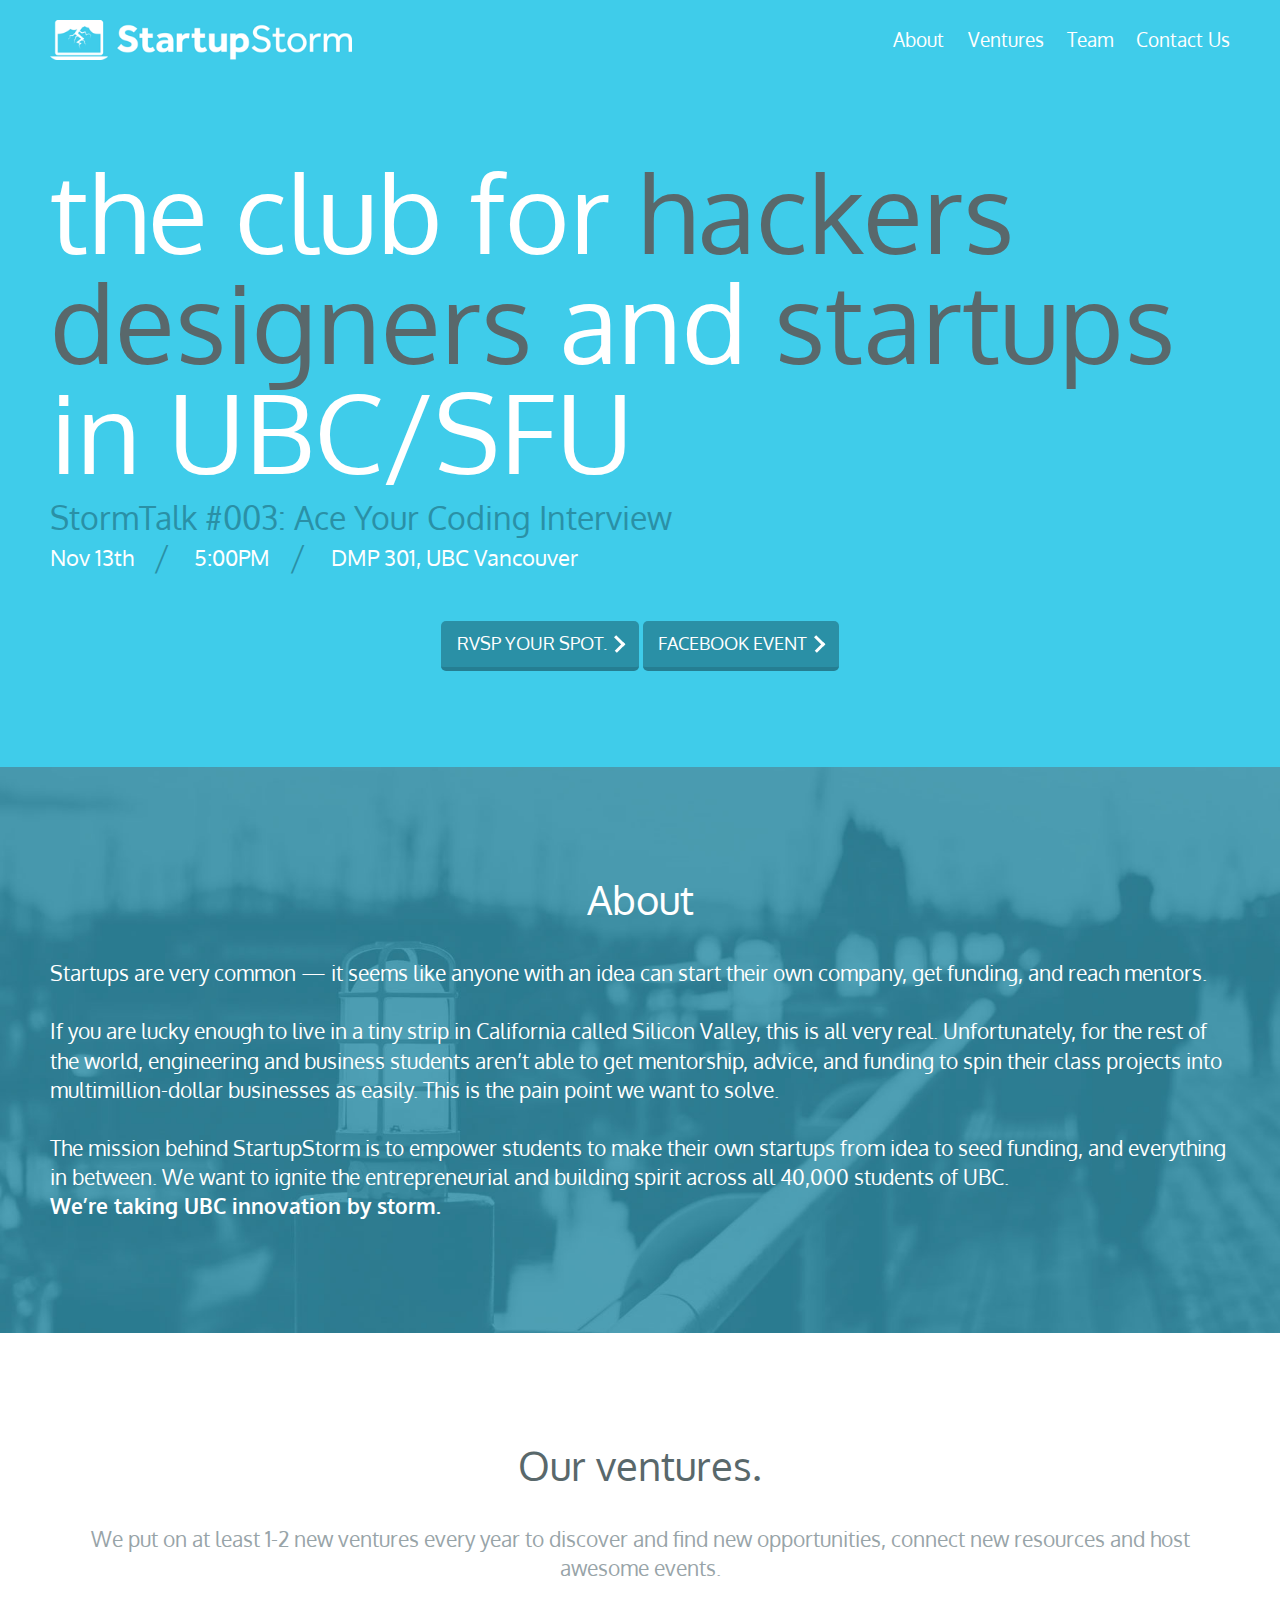
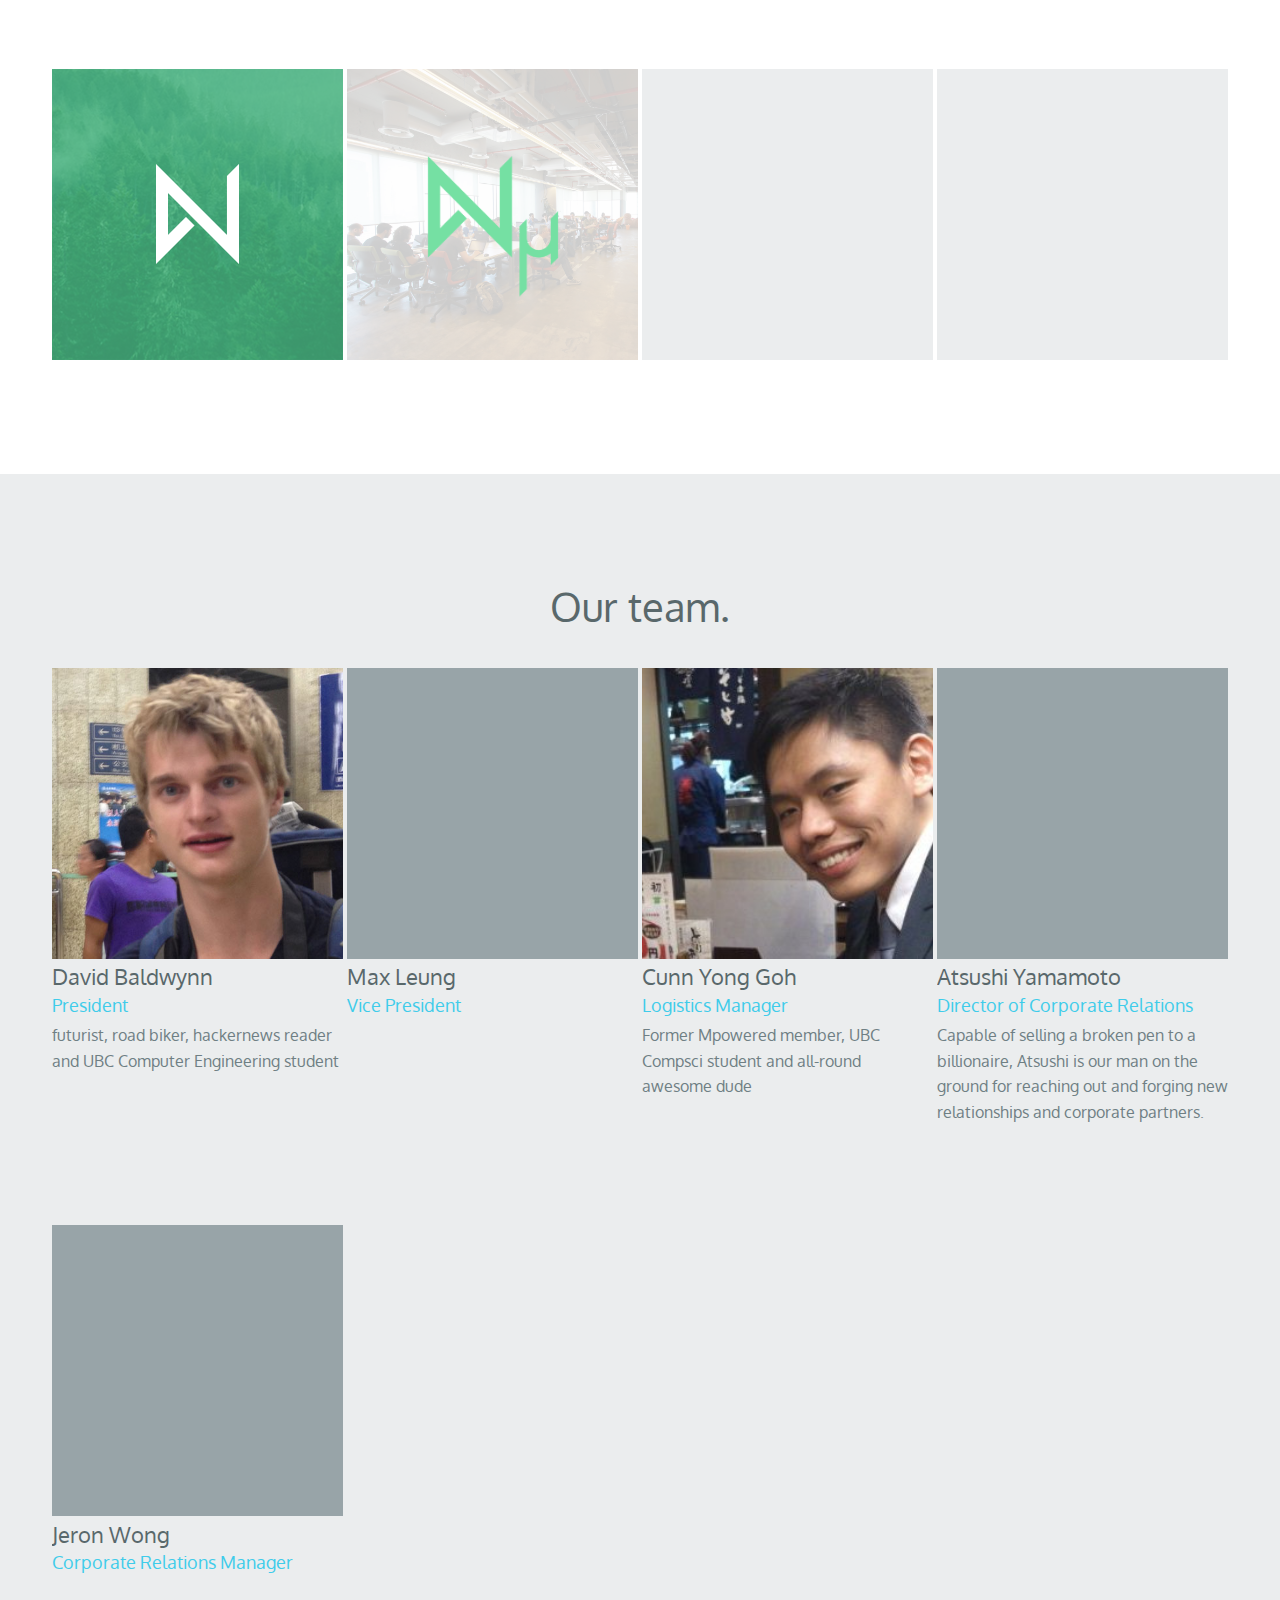
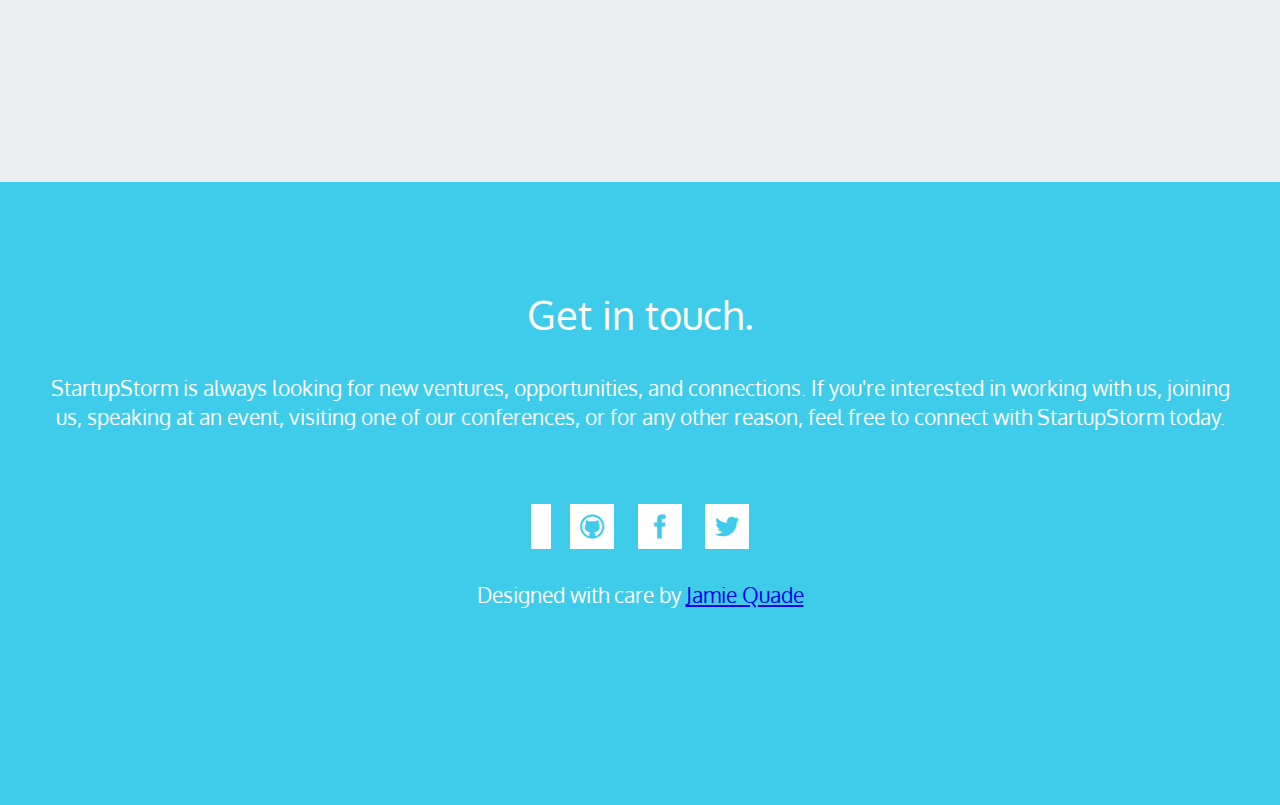
<file: index.html>
<html>
<head>
	<meta http-equiv="Content-Type" content="text/html;charset=UTF-8">
	<title>StartupStorm</title>
	<link rel="stylesheet" href="/css/style.css">
	<link rel="stylesheet" href="/css/icon.css">
	<link rel="shortcut icon" href="/img/favicon.ico" type="image/x-icon">
	<link rel="icon" href="/img/favicon.ico" type="image/x-icon">
	<meta name="viewport" content="width=device-width,initial-scale=1, minimum-scale=1, maximum-scale=1"/>
	<link href='http://fonts.googleapis.com/css?family=Oxygen:400,700,300' rel='stylesheet' type='text/css'>
	<link rel="icon" type="image/png" href="/favicon.png">
	<script>
	  (function(i,s,o,g,r,a,m){i['GoogleAnalyticsObject']=r;i[r]=i[r]||function(){
	  (i[r].q=i[r].q||[]).push(arguments)},i[r].l=1*new Date();a=s.createElement(o),
	  m=s.getElementsByTagName(o)[0];a.async=1;a.src=g;m.parentNode.insertBefore(a,m)
	  })(window,document,'script','//www.google-analytics.com/analytics.js','ga');
	
	  ga('create', 'UA-55967951-1', 'auto');
	  ga('send', 'pageview');
	</script>
</head>
<body>

<header>
	<div class="grid-container">
	<a href="#" id="logo"><img src='/img/header_logo.png'></a>
		<nav>
			<a href="#about">About</a>
			<a href="#ventures">Ventures</a>
			<a href="#team">Team</a>
			<a href="#contact">Contact Us</a>
		</nav>
	</div>
</header>

<section id="intro">
<div class="grid-container">

	<h2 style="font-size:110px">the club for <strong style="color:#59686b">hackers</strong> <strong style="color:#59686b">designers</strong> and <strong style="color:#59686b">startups</strong> in UBC/SFU</h2>
	<!--<h2 style="font-size:150px;">We're Hiring.</h2>-->
	<!--<br><span style="font-size:45px; color:#59686b"><b>Come to our </b> IceBreaker! <a href="https://www.facebook.com/events/636441809799206/"> RVSP Here </a></span>-->
	<!-- Begin MailChimp Signup Form -->
	<!--<div id="mc_embed_signup">-->
	<!--<form action="//startupstorm.us9.list-manage.com/subscribe/post?u=7800af9a0639236468185a15e&amp;id=439e2506d6" method="post" id="mc-embedded-subscribe-form" name="mc-embedded-subscribe-form" class="validate" target="_blank" novalidate>-->
	<!--    <div id="mc_embed_signup_scroll">-->
	<!--	<label for="mce-EMAIL">Keep in touch</label>-->
	<!--	<input type="email" value="" name="EMAIL" class="email" id="mce-EMAIL" placeholder="email address" required>-->
	    <!-- real people should not fill this in and expect good things - do not remove this or risk form bot signups-->
	<!--    <div style="position: absolute; left: -5000px;"><input type="text" name="b_7800af9a0639236468185a15e_439e2506d6" tabindex="-1" value=""></div>-->
	<!--    <div class="clear"><input type="submit" value="Subscribe" name="subscribe" id="mc-embedded-subscribe" class="button"></div>-->
	<!--    </div>-->
	<!--</form>-->
	<!--</div>-->

<!--End mc_embed_signup-->

	<div  class="event">
		<h3>StormTalk #003: Ace Your Coding Interview</h3>
		<br>
		<span class="date">Nov 13th</span>
		<span class="time">5:00PM</span>
		<span class="location">DMP 301, UBC Vancouver</span>
		<br>
		<div class="intro-button">
			<a href="http://goo.gl/forms/zRkOAUkIHr">RVSP your spot.</a>
			<a href="https://www.facebook.com/events/1040208116030492/1040480826003221/">Facebook Event</a>
		</div>
	</div>
</div>	
</section>

<section id="about">
<div class="grid-container">
	<h2>About</h2>
	<p>Startups are very common — it seems like anyone with an idea can start their own company, get funding, and reach mentors.
	<br/><br/>
	If you are lucky enough to live in a tiny strip in California called Silicon Valley, this is all very real. Unfortunately, for the rest of the world, engineering and business students aren’t able to get mentorship, advice, and funding to spin their class projects into multimillion-dollar businesses as easily. This is the pain point we want to solve.
	<br/> <br/>
	The mission behind StartupStorm is to empower students to make their own startups from idea to seed funding, and everything in between. We want to ignite the entrepreneurial and building spirit across all 40,000 students of UBC.
	<br/>	
	<em>We’re taking UBC innovation by storm.</em>

	</p>
</div>
</section>

<section id="ventures">
<div class="grid-container">
	<h2>Our ventures.</h2>
	<p>We put on at least 1-2 new ventures every year to discover and find new opportunities, connect new resources and host awesome events.</p>
	<ul class="venture-list grid-parent">
		
		<li class="grid-25 tablet-grid-25 mobile-grid-50 grid-parent">
			<div href="#" class="static" id="nwhacks"></div>
			<div href="#" class="hover">
				<h4>nwHacks</h4>
				<a href="https://www.nwhacks.io/" class="learn-button">Learn More</a>
			</div>
		</li>
		
		<li class="grid-25 tablet-grid-25 mobile-grid-50 grid-parent empty">
			<div href="#" class="static" id="nwhacks-micro"></div>
			<div href="#" class="hover">
				<h4>nwHacks Micro</h4>
				<a href="http://whitef0x0.github.io/" class="learn-button">Learn More</a>
			</div>
		</li>
		
		<li class="grid-25 tablet-grid-25 mobile-grid-50 grid-parent empty">
			<div href="#" class="static" id="nwhackers"></div>
			<div href="#" class="hover">
				<h4>nwHackers</h4>
				<!--<a href="http://nwhackers.github.io/" class="learn-button">Learn More</a>-->
			</div>
		</li>
		
		<li class="grid-25 tablet-grid-25 mobile-grid-50 grid-parent empty">
			<div href="#" class="static"></div>
			<div href="#" class="hover">
				<h4>StormTalks </h4>
				<a href="http://talks.startupstorm.org/" class="learn-button">Learn More</a>
			</div>
		</li>

	</ul>
</div>
</section>

<section id="team">
<div class="grid-container">
<h2>Our team.</h2>
<!--<p>Lorem ipsum dolor sit amet, consectetur adipisicing elit. Deleniti dolores necessitatibus ipsam quod blanditiis sed dignissimos doloremque dolore ullam, alias, ex, velit dolor vitae saepe a minus maiores. Ut, repellendus.</p>-->
<ul class="team-list grid-parent">
	
	<li class="grid-25 tablet-grid-50 mobile-grid-50 grid-parent" id="david">
		<div class="static">
		<div class="hover">
			<a class="icon-earth" href="http://www.polydaic.com/"></a>
			<a class="icon-mail" href="mailto:david@nwhacks.io"></a>
			<a class="icon-twitter" href="https://twitter.com/davidbaldwynn"></a>
		</div>
		</div>
		
		<article>
			<h3>David Baldwynn</h3>
			<h4>President</h4>
			<p>futurist, road biker, hackernews reader and UBC Computer Engineering student</p>
		</article>
	</li>
	

	<li class="grid-25 tablet-grid-50 mobile-grid-50 grid-parent">
		<div href="#" class="static">
		<div href="#" class="hover">
		</div>
		</div>
		<article>
			<h3>Max Leung</h3>
			<h4>Vice President</h4>
			<p>
			</p>
		</article>
	</li>
	
	<li class="grid-25 tablet-grid-50 mobile-grid-50 grid-parent" id="jun">
		<div href="#" class="static">
		<div href="#" class="hover">
		</div>
		</div>
		<article>
			<h3>Cunn Yong Goh </h3>
			<h4>Logistics Manager</h4>
			<p>Former Mpowered member, UBC Compsci student and all-round awesome dude
			</p>
		</article>
	</li>

	<li class="grid-25 tablet-grid-50 mobile-grid-50 grid-parent" >
		<div href="#" class="static" style="background-image:url(https://i.imgur.com/Cjfs1tr.jpg);">
		<div href="#" class="hover">
			<a class="icon-earth" href="//:hanation.com"></a>
			<a class="icon-mail" href="mailto:tony@nwhacks.io"></a>
			<a class="icon-twitter" href="https://twitter.com/tonyhanded" ></a>
		</div>
		</div>
		<article>
			<h3>Atsushi Yamamoto</h3>
			<h4>Director of Corporate Relations</h4>
			<p>Capable of selling a broken pen to a billionaire, Atsushi is our man on the ground for reaching out and forging new relationships and corporate partners.</p>
		</article>
	</li>

	<li class="grid-25 tablet-grid-50 mobile-grid-50 grid-parent" >
		<div href="#" class="static">
		<div href="#" class="hover">
			<a class="icon-earth hidden" href="#" onclick='return false'></a>
			<a class="icon-mail" href="mailto:daniel@nwhacks.io"></a>
			<a class="icon-twitter hidden" href="https://twitter.com/Jamie_Quade" ></a>
		</div>
		</div>
		<article>
			<h3>Jeron Wong</h3>
			<h4>Corporate Relations Manager</h4>
			<p></p>
		</article>
	</li>

	<!-- <li class="grid-25 tablet-grid-50 mobile-grid-50 grid-parent" id="hiring">
		<div href="#" class="static">
			<span>You?</span>
		<div class="hover">
			<div class="hiringbutton">
				<a href="join.html">Get the Hiring Package</a>
			</div>
		</div>
		</div>
		<article>
			<h3>You</h3>
			<h4>Join the StartupStorm team</h4>
			<p>We're looking to take the UBC startup community to the next level and you could be a huge part of it. <a href="/join.html">Apply today!</a></p>
		</article>
	</li> -->

</ul>

</div>
</section>

<section id="contact">
<div class="grid-container">
<h2>Get in touch.</h2>
<p>StartupStorm is always looking for new ventures, opportunities, and connections. If you're interested in working with us, joining us, speaking at an event, visiting one of our conferences, or for any other reason, feel free to connect with StartupStorm today.</p>
<div class="icons">
	<a href="mailto:info@startupstorm.org" class="icon-mail"></a>
	<a href="http://github.com/startupstorm" class="icon-github"></a>
	<a href="http://facebook.com/groups/app.that" class="icon-facebook"></a>
	<a href="http://twitter.com/_startupstorm" class="icon-twitter"></a>
</div>
</div>
	<p class="grid-container" style="padding-top:2em;">Designed with care by <a href="https://twitter.com/Jamie_Quade">Jamie Quade</a></p>

</section>


<script type="text/javascript" src="//cdnjs.cloudflare.com/ajax/libs/jquery/2.1.1/jquery.min.js"></script>
<script type="text/javascript" src="/js/app.js"></script>
</body>
</html>
</file>
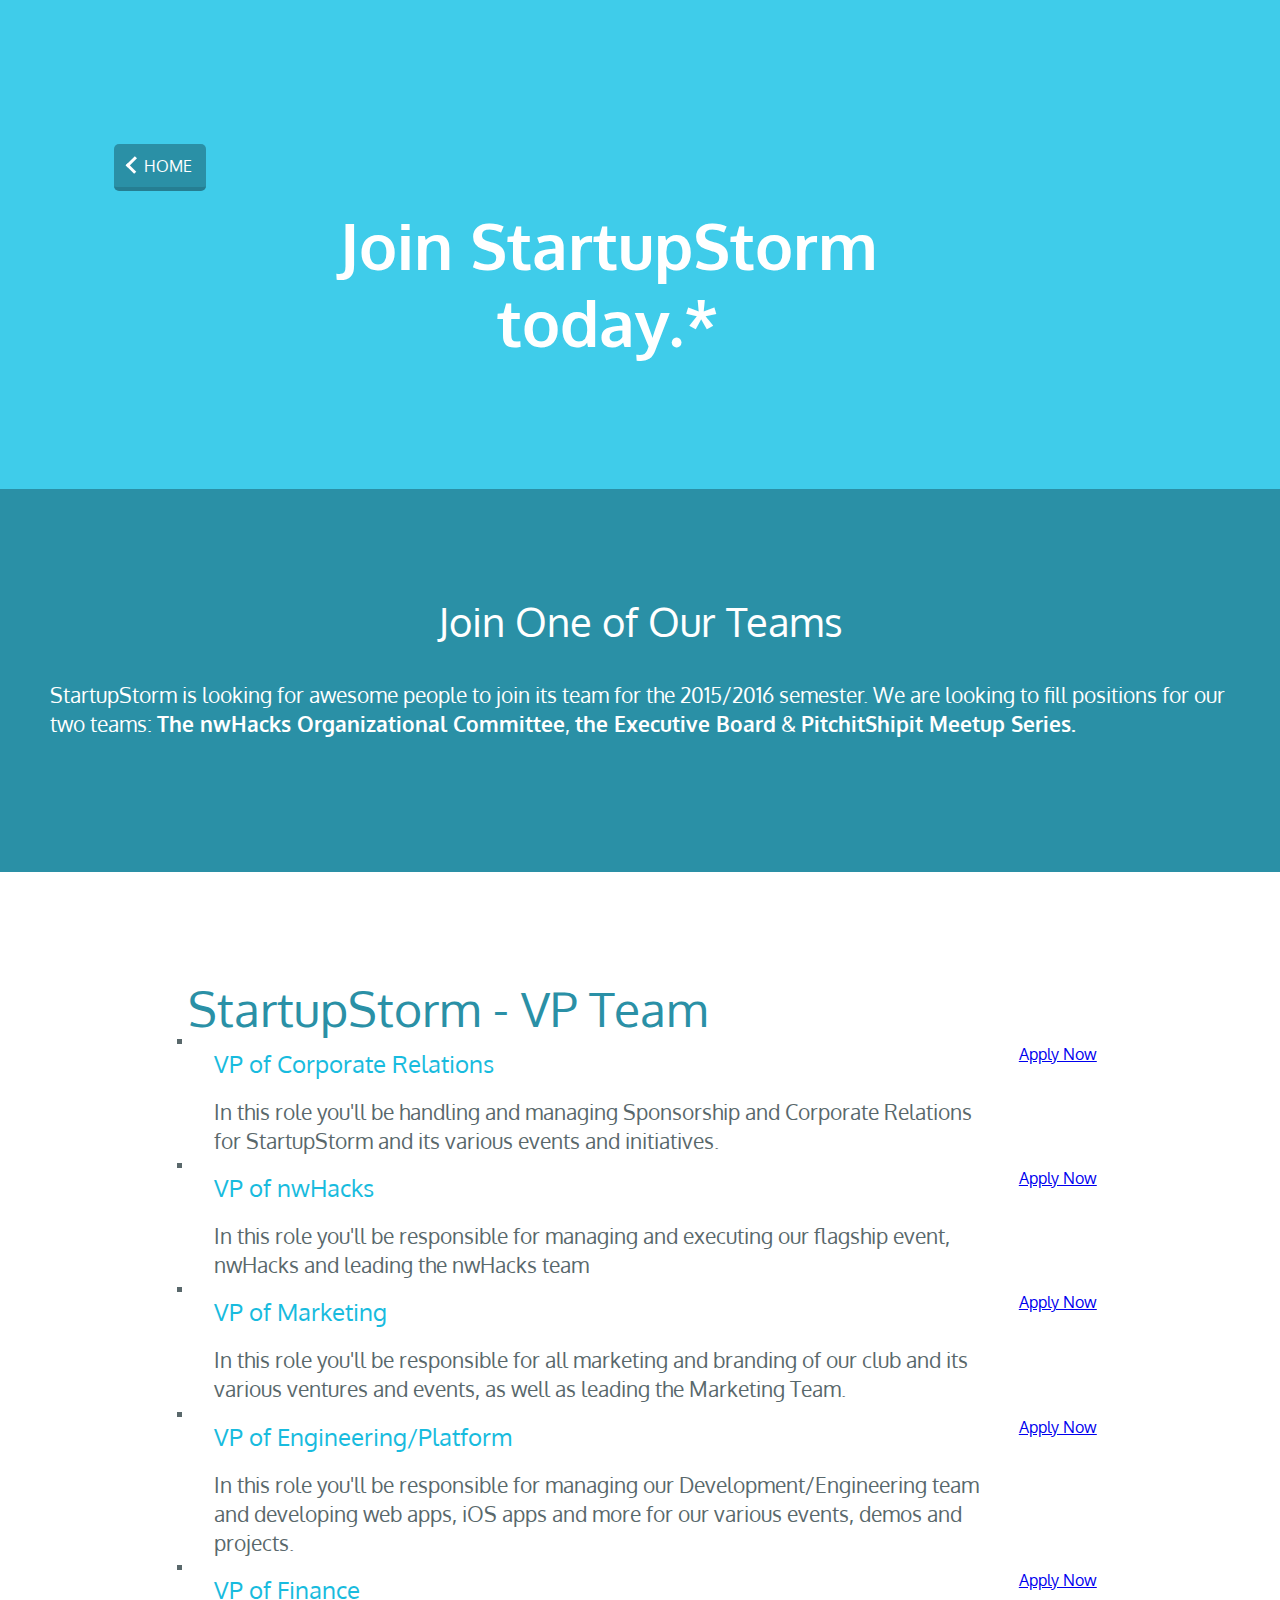
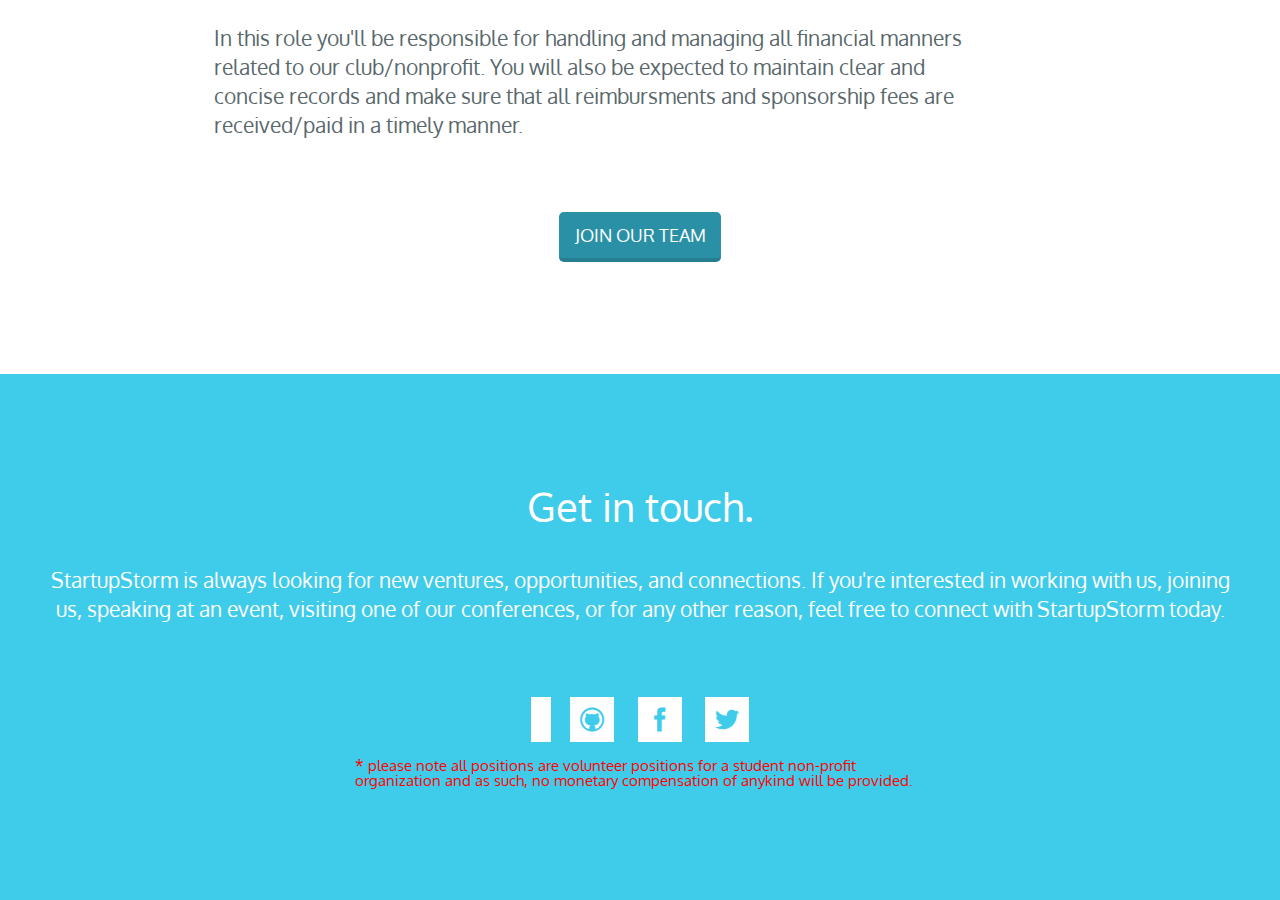
<file: join.html>
<html>
<head>
	<meta http-equiv="Content-Type" content="text/html;charset=UTF-8">
	<title>StartupStorm</title>
	<link rel="stylesheet" href="/css/style.css">
	<link rel="stylesheet" href="/css/icon.css">
	<meta name="viewport" content="width=device-width,initial-scale=1, minimum-scale=1, maximum-scale=1"/>
	<link href='http://fonts.googleapis.com/css?family=Oxygen:400,700,300' rel='stylesheet' type='text/css'>
	<link rel="icon" type="image/png" href="/favicon.png">
	<script>
	  (function(i,s,o,g,r,a,m){i['GoogleAnalyticsObject']=r;i[r]=i[r]||function(){
	  (i[r].q=i[r].q||[]).push(arguments)},i[r].l=1*new Date();a=s.createElement(o),
	  m=s.getElementsByTagName(o)[0];a.async=1;a.src=g;m.parentNode.insertBefore(a,m)
	  })(window,document,'script','//www.google-analytics.com/analytics.js','ga');
	
	  ga('create', 'UA-55967951-1', 'auto');
	  ga('send', 'pageview');
	
	</script>
</head>

<body id="join-body">
<section id="join-intro">
	<div class="grid-25"><a href="index.html" class="back-button">Home</a></div>
	<div class="grid-55 suffix-25 prefix-20"><h1>Join StartupStorm today.<small>*</small></h1>
	
		
		
	</div>
</section>

<section id="join-overview">
	<div class="grid-container">
		<h2>Join One of Our Teams</h2>
		<p>
		StartupStorm is looking for awesome people to join its team for the 2015/2016 semester. We are looking to fill positions for our two teams: <em>The nwHacks Organizational Committee</em>, <em>the Executive Board</em> &#38; <em>PitchitShipit Meetup Series.</em>
		</p>
	</div>
</section>

<section id="join-nav">
	<div class="grid-container">
		<!--<h2>Apply Now!</h2>-->

		<article class="grid-90 prefix-10 grid-container">
			<div class="grid-90">
				<h3>StartupStorm - VP Team</h3>
				<!--<h4>VP Team</h4>-->
			</div>
			<br><br><br>
			<ul class="list-unstyled">
				<li class="grid-container">
					<div class="grid-80">
						<h5>VP of Corporate Relations</h5><br>
						<blockquote>
						    <p>In this role you'll be handling and managing Sponsorship and Corporate Relations for StartupStorm and its various events and initiatives.</p>
						</blockquote>
					</div>
					<div class="apply grid-20"><a href="https://nwhacks.typeform.com/to/w2JKlw">Apply Now</a></div>
				</li>
				<li class="grid-container">
					<div class="grid-80">
						<h5>VP of nwHacks</h5><br>
						<blockquote>
						    <p>In this role you'll be responsible for managing and executing our flagship event, nwHacks and leading the nwHacks team</p>
						</blockquote>
	
					</div>
					<div class="apply grid-20"><a href="https://nwhacks.typeform.com/to/ToAKuc">Apply Now</a></div>
				</li>
				<li class="grid-container">
					<div class="grid-80"><h5>VP of Marketing</h5><br>		
						<blockquote>
						    <p>In this role you'll be responsible for all marketing and branding of our club and its various ventures and events, as well as leading the Marketing Team.</p>
						</blockquote>
					</div>
					<div class="apply grid-20"><a href="https://nwhacks.typeform.com/to/FSfH28">Apply Now</a></div>
				</li>
				<li class="grid-container">
					<div class="grid-80"><h5>VP of Engineering/Platform</h5><br>		
						<blockquote>
						    <p>In this role you'll be responsible for managing our Development/Engineering team and developing web apps, iOS apps and more for our various events, demos and projects.</p>
						</blockquote>
					</div>
					<div class="apply grid-20"><a href="https://nwhacks.typeform.com/to/XFiqwp">Apply Now</a></div>
				</li>
				<li class="grid-container">
					<div class="grid-80"><h5>VP of Finance</h5><br>		
						<blockquote>
						    <p>In this role you'll be responsible for handling and managing all financial manners related to our club/nonprofit. You will also be expected to maintain clear and concise records and make sure that all reimbursments and sponsorship fees are received/paid in a timely manner.</p>
						</blockquote>
					</div>
					<div class="apply grid-20"><a href="https://nwhacks.typeform.com/to/j7kKpl">Apply Now</a></div>
				</li>
			</ul>
		</article>

		<div class="download">
			<a href="startupstorm-hiring-package.pdf">Join Our Team <span class="icon-cloud-download"></span></a>
		

		</div>
	</div>
</section>


<section id="contact">
<div class="grid-container">
<h2>Get in touch.</h2>
<p>StartupStorm is always looking for new ventures, opportunities, and connections. If you're interested in working with us, joining us, speaking at an event, visiting one of our conferences, or for any other reason, feel free to connect with StartupStorm today.</p>
<div class="icons">
	<a href="hi@startupstorm.org" class="icon-mail"></a>
	<a href="http://github.com/startupstorm" class="icon-github"></a>
	<a href="http://facebook.com/groups/app.that" class="icon-facebook"></a>
	<a href="http://twitter.com/_startupstorm" class="icon-twitter"></a>
</div>
			<div class="grid-50 prefix-25 disclaimer"> *<small> please note all positions are volunteer positions for a student non-profit organization and as such, no monetary compensation of anykind will be provided.</small></div>

</div>

</section>

</body>
</html>
</file>
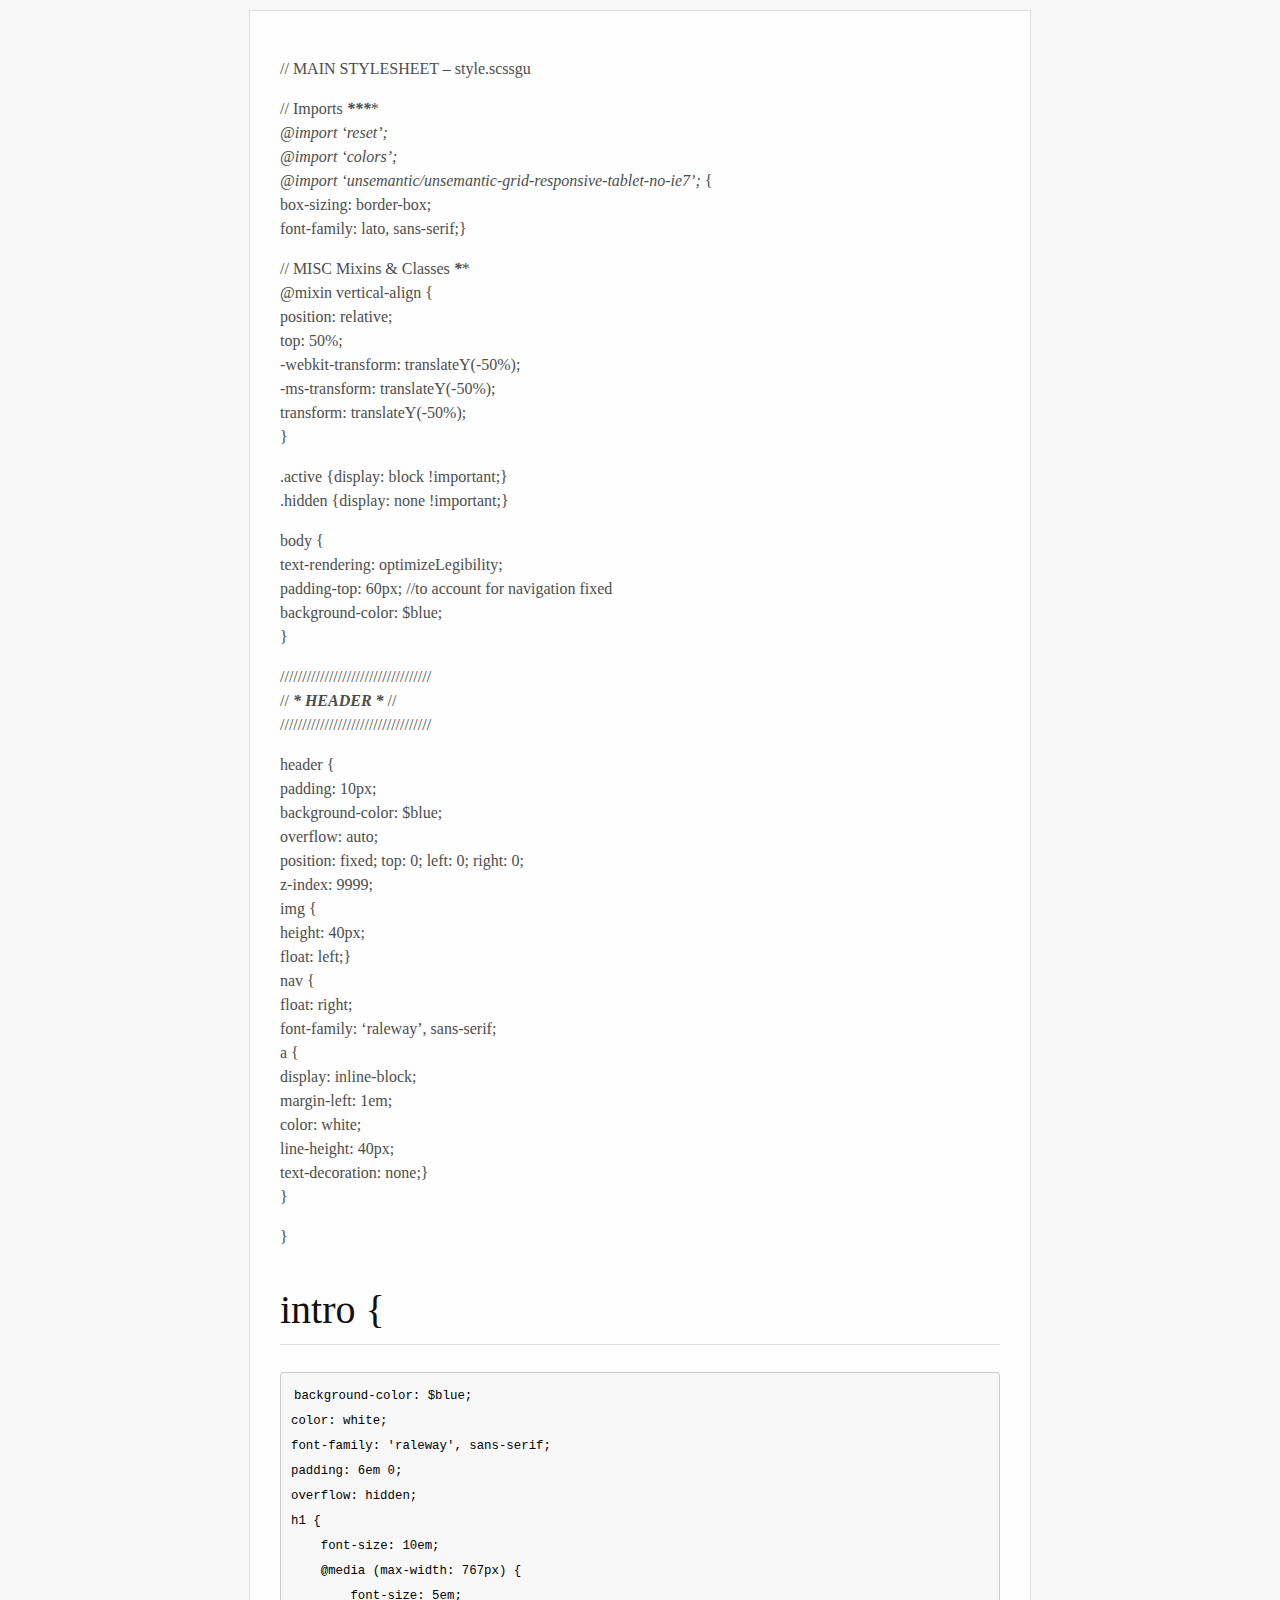
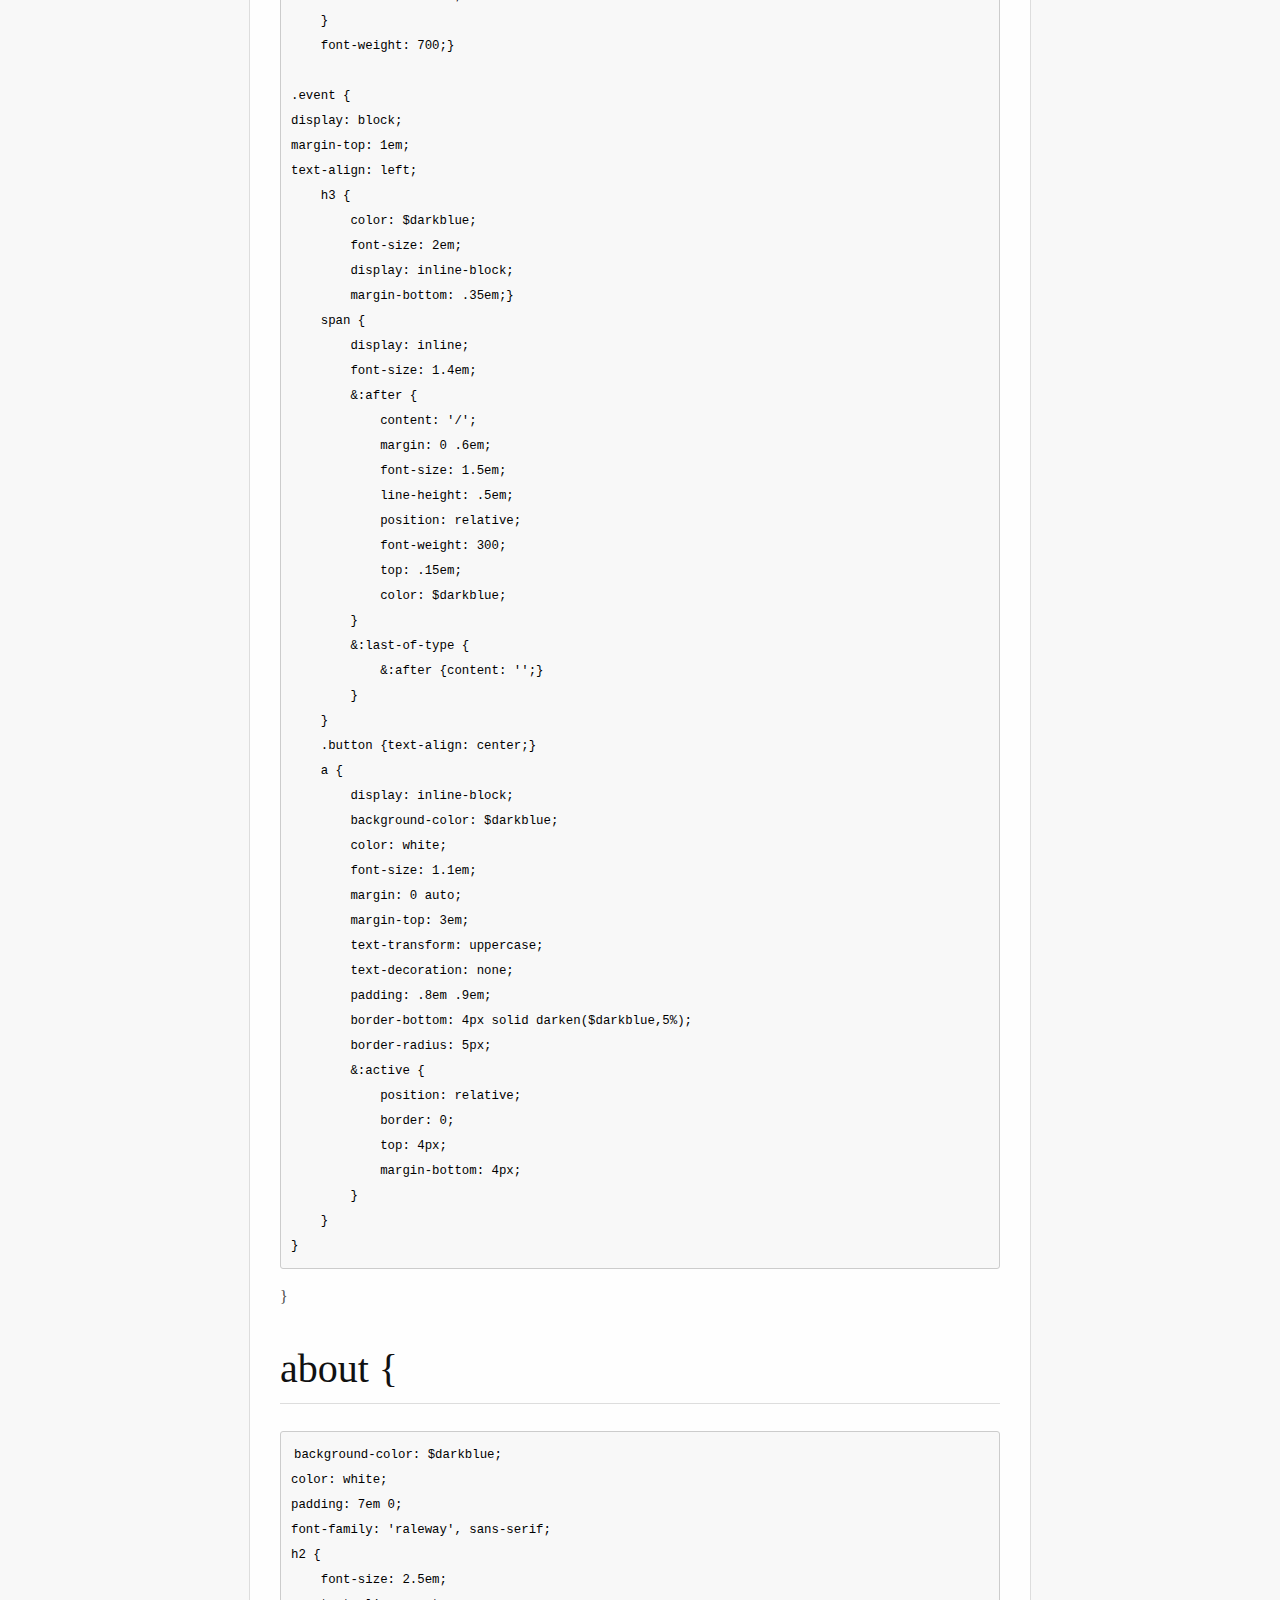
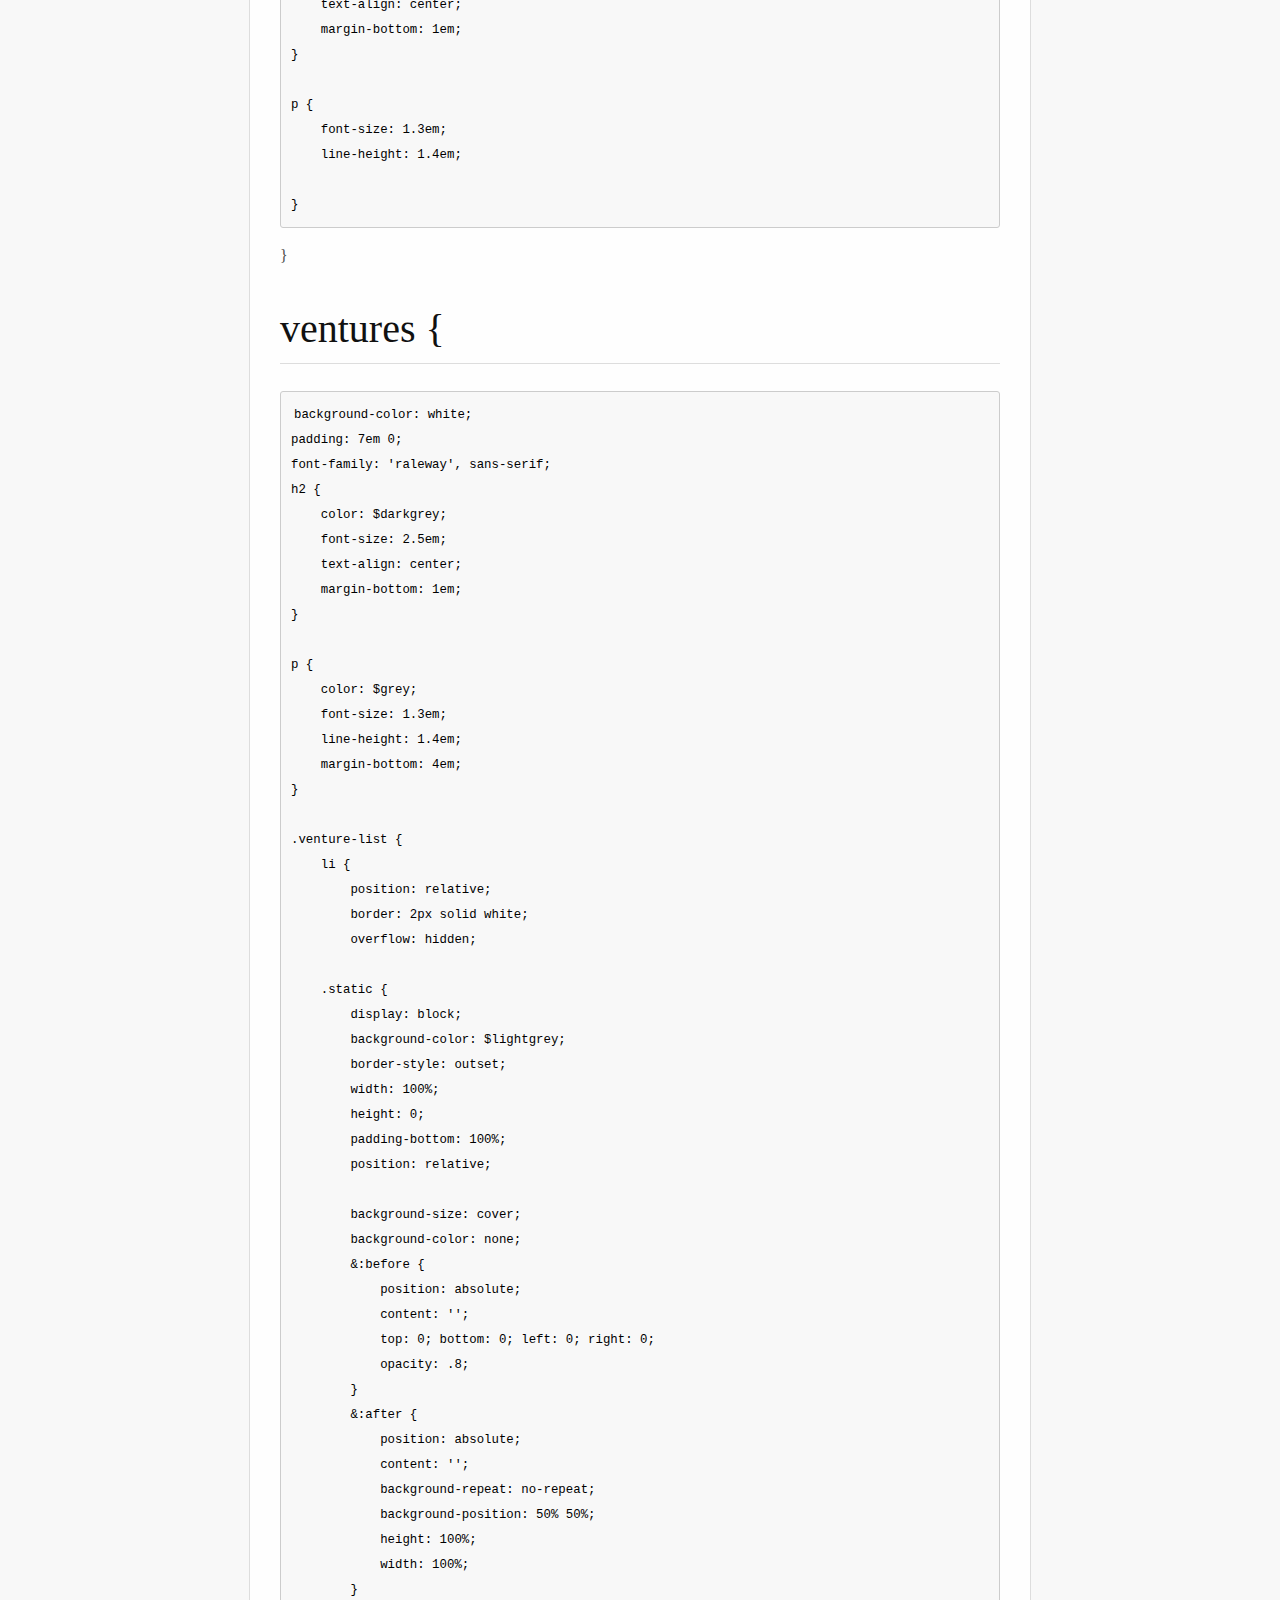
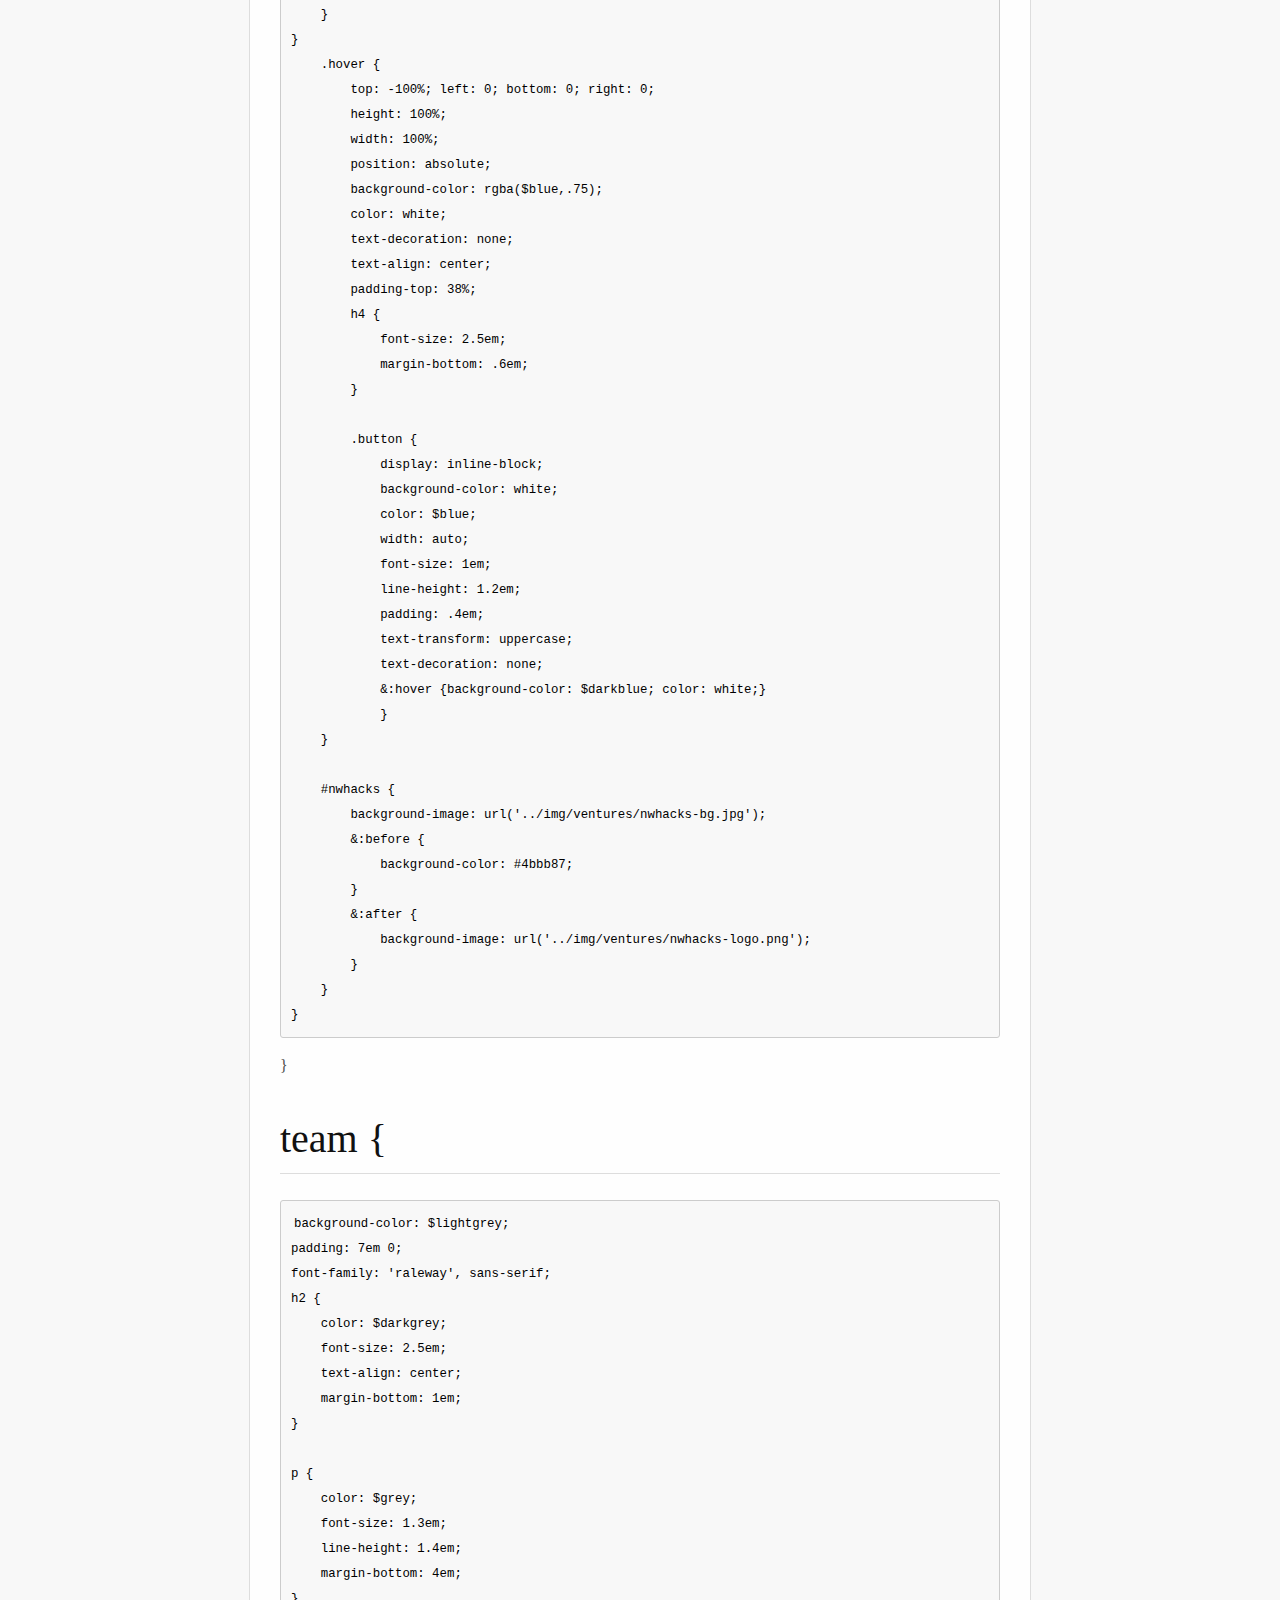
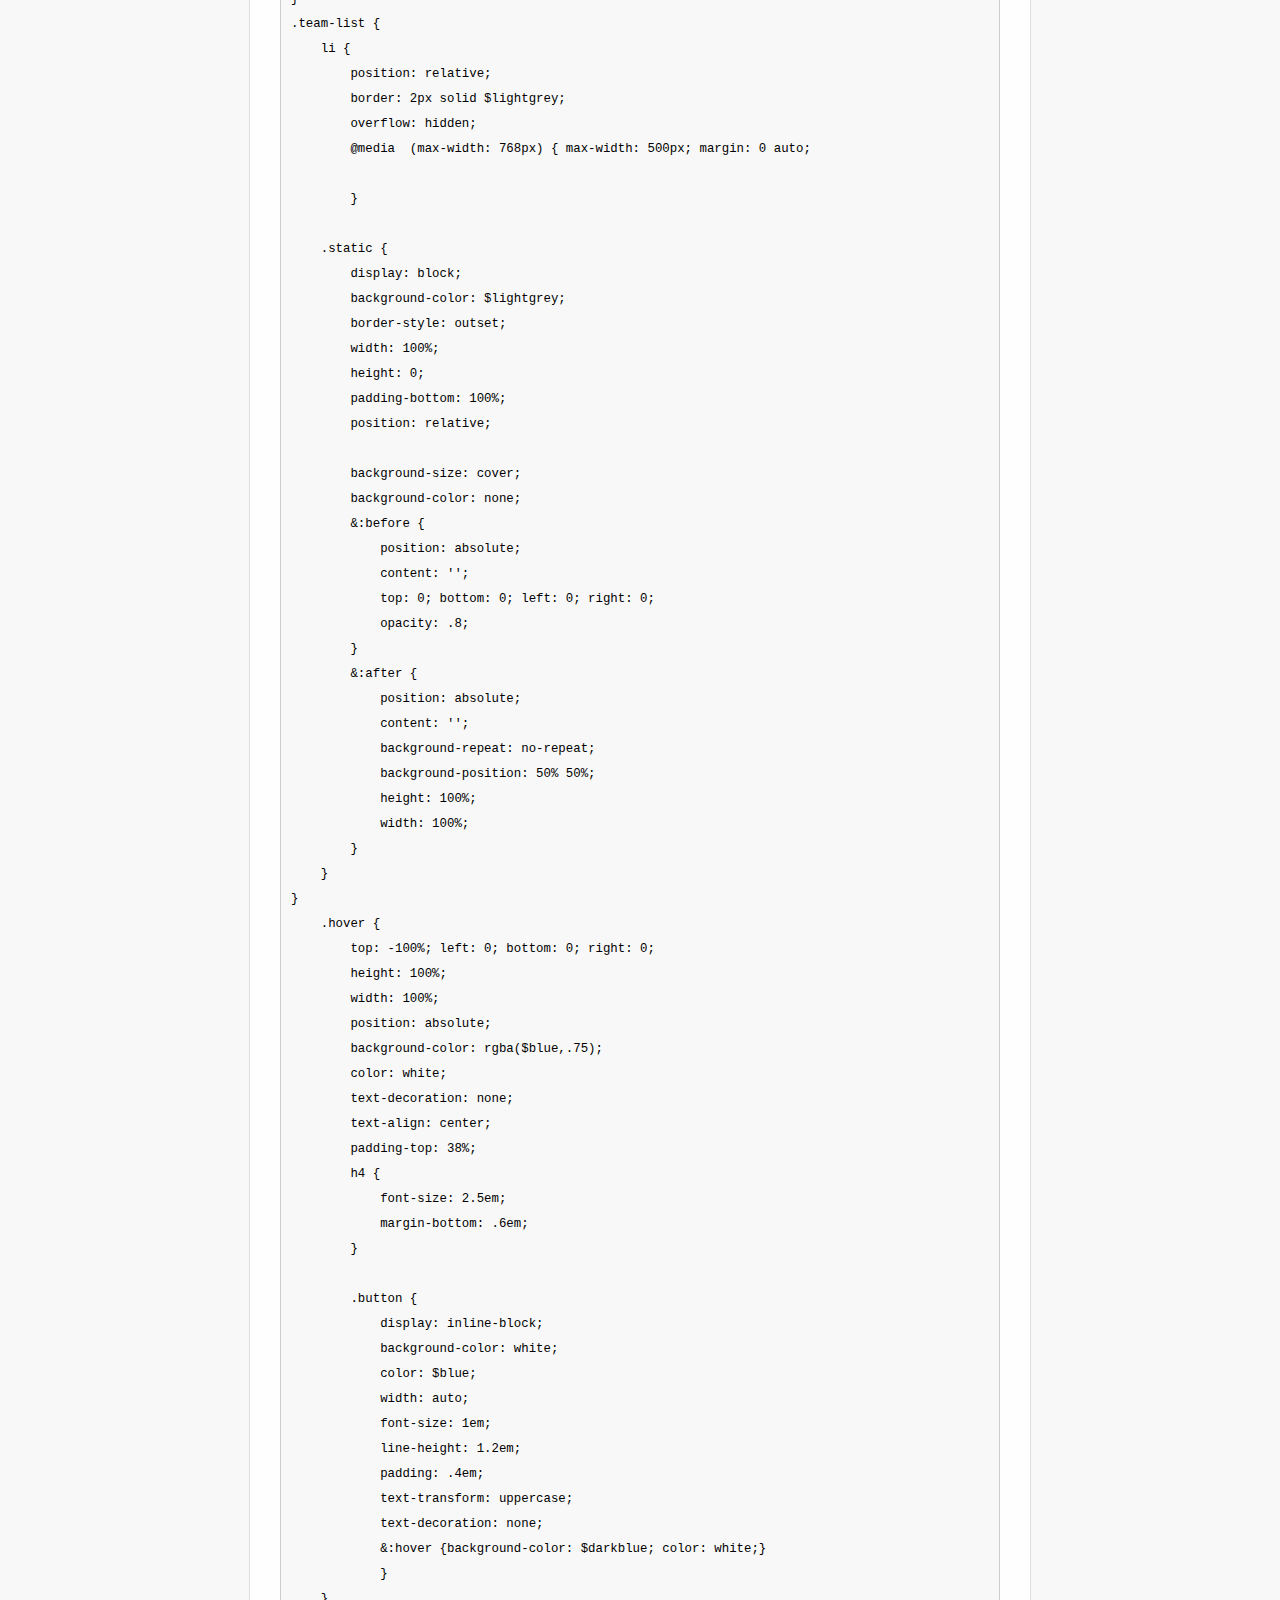
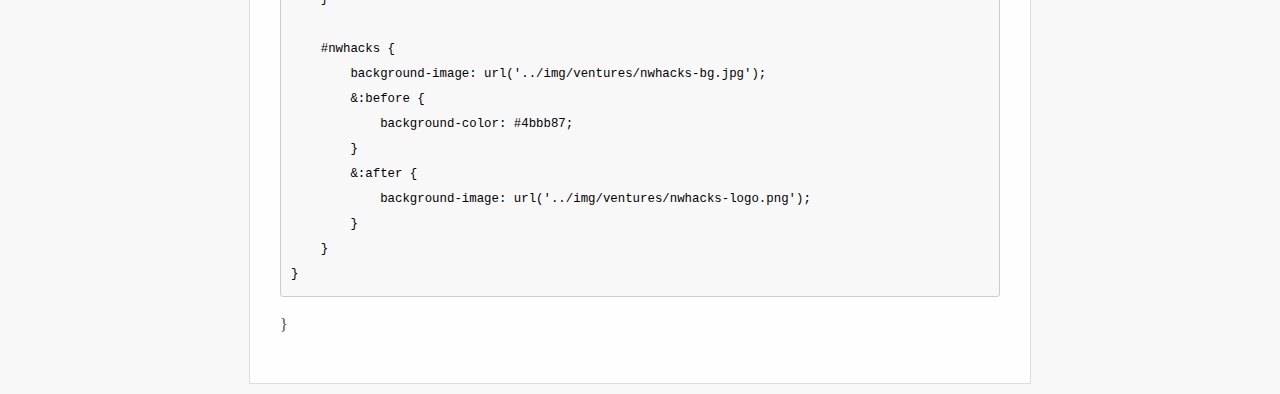
<file: scss/style.html>
<!DOCTYPE html><html><head><meta charset="utf-8"><style>/* Fonts */
@font-face{
  font-family: octicons-anchor;
  src: url([data-uri]) format('woff');
}

/* Body */
html { font-size: 100%; overflow-y: scroll; -webkit-text-size-adjust: 100%; -ms-text-size-adjust: 100%; }

body{
  color:#4d4d4c;
  font-family:Georgia, Palatino, 'Palatino Linotype', Times, 'Times New Roman',
              "Hiragino Sans GB", "STXihei", "微软雅黑", serif;
  font-size:12px;
  line-height:1.5em;
  background:#fefefe;
  width: 45em;
  margin: 10px auto;
  padding: 30px;
  border: 1px solid #ddd;
  outline: 1300px solid #f8f8f8;
}

/* Links */
a{ color: #06d; text-decoration:none; }
a:hover{ color: #06e; text-decoration: underline; }
a:active{ color:#faa700; }
a:focus{ outline: thin dotted; }
a:hover, a:active{ outline: 0; }

::-moz-selection { background:rgba(255,255,0,0.3); color:#000 }
::selection { background:rgba(255,255,0,0.3); color:#000 }

a::-moz-selection { background:rgba(255,255,0,0.3); color:#0645ad }
a::selection { background:rgba(255,255,0,0.3); color:#0645ad }

/* Header Anchor Links*/
a.headeranchor-link {
  color:#111;
  border: 0;
  margin-left: -20px;
  padding-right: 6px;
  cursor: pointer;
  position: absolute;
  display: block;
  top: 0;
  left: 0;
  bottom: 0;
}

span.headeranchor {
  font: normal normal 16px octicons-anchor;
  line-height: 1;
  -moz-osx-font-smoothing: grayscale;
  -webkit-user-select: none;
  -moz-user-select: none;
  -ms-user-select: none;
  user-select: none;
}

a.headeranchor-link:hover { text-decoration: none;}
a.headeranchor-link:visited { color:#4d4d4c; }
a.headeranchor-link:active { color:#4d4d4c; }
a.headeranchor-link:hover span.headeranchor:before { content: '\f05c'; }
h1:hover a span.headeranchor:before { content: '\f05c'; }
h2:hover a span.headeranchor:before { content: '\f05c'; }
h3:hover a span.headeranchor:before { content: '\f05c'; }
h4:hover a span.headeranchor:before { content: '\f05c'; }
h5:hover a span.headeranchor:before { content: '\f05c'; }
h6:hover a span.headeranchor:before { content: '\f05c'; }

abbr { cursor: pointer; }

/* Paragraphs */
p { margin:1em 0; }

/* Images */
img {
  max-width:100%;
  border: 0;
  -ms-interpolation-mode: bicubic;
  vertical-align: middle;
}

/* Headers */
h1,h2,h3,h4,h5,h6 {
  font-weight:normal;
  color:#111;
  line-height: 1.7;
  position: relative;
}
h4,h5,h6{ font-weight: bold; }
h1 { font-size:2.5em; border-bottom: 1px solid #ddd;}
h2 { font-size:2em; border-bottom:1px solid #eee; padding-bottom: 5px; }
h3 { font-size:1.5em; }
h4 { font-size:1.2em; }
h5 { font-size:1em; }
h6 { font-size:0.9em; }

/* Block Quotes */
blockquote {
  color:#666666;
  margin:0;
  padding-left: 3em;
  border-left: 0.5em #EEE solid;
}
hr { display: block; height: 2px; border: 0; border-top: 1px solid #aaa;border-bottom: 1px solid #eee; margin: 1em 0; padding: 0; }

/* Raw Blocks */
span.backtick {
  border:1px solid #EAEAEA;
  border-radius:3px;
  background:#F8F8F8;
  padding:0 3px 0 3px;
}

pre, code, kbd, samp {
  color: #000;
  font-family: Consolas, "Liberation Mono", Menlo, Courier, monospace;
  -webkit-border-radius: 3px;
  -moz-border-radius: 3px;
  border-radius: 3px;
  font-size: 0.88em;
  background-color: #F8F8F8;
  border: 1px solid #CCC;
}

pre {
  white-space: pre;
  white-space: pre-wrap;
  word-wrap: break-word;
  padding: 10px;
}

pre code { border: 0 }

code { padding: 0 3px 0 3px; }

/* Admonition */
div.admonition {
  -webkit-border-radius: 3px;
  -moz-border-radius: 3px;
  border-radius: 3px;
  font-size: 0.88em;
  padding: 0.5em 1em 0.5em 1em;
  margin: 10px auto;
}

div.admonition p {
  padding: 0;
  margin: 0.5em 0 0.5em 0;
}

p.admonition-title {
  font-weight: bold;
}

div.admonition.attention {
  color: #4F8A10;
  background-color: #DFF2BF;
  border: 1px solid #4F8A10;
}

div.admonition.caution {
  color: #9F6000;
  background-color: #FEEFB3;
  border: 1px solid #9F6000;
}

div.admonition.hint {
  color: #00529B;
  background-color: #BDE5F8;
  border: 1px solid #00529B;
}

div.admonition.danger {
  color: #D8000C;
  background-color: #FFBABA;
  border: 1px solid #D8000C;
}

div.admonition.note {
  color: #888888;
  background-color: #F8F8F8;
  border: 1px solid #888888;
}

/* Inlines */
b, strong { font-weight: bold; }

ins { background: #ff9; color: #000; text-decoration: none; }

mark { background: #ff0; color: #000; font-style: italic; font-weight: bold; }

sub, sup { font-size: 75%; line-height: 0; position: relative; vertical-align: baseline; }
sup { top: -0.5em; }
sub { bottom: -0.25em; }

dfn { font-style: italic; }

/* Lists */
ul, ol { padding-left: 30px; }
li p:last-child { margin:0 }
li.task-list-item { list-style-type: none; }
li.task-list-item input { float:left; margin-left: -20px; margin-top: 6px; }
dt { font-weight: bold; font-style: italic;}
dd { margin: 0 0 0 2em; }

/* Tables */
table { border-collapse: collapse; border: 1px solid #ddd; background-color: #fefefe; }
table tr:nth-child(2n) { background-color: #f8f8f8; }
td, th { border: 1px solid #ddd; padding: 6px 13px; }

/* Codehilite Tables */
table.codehilitetable { border: 0; border-spacing: 0; width: 100%; }
td.linenos, td.code, table.codehilitetable td { border: 0; padding: 0; }
table.codehilitetable td:not(.linenos) div.linenodiv { padding: 0 !important; }
td.code { width: 100%; }
table.codehilitetable td.linenos div pre, td div.linenodiv pre {
  border: 0;
  border-top: 1px solid #CCC;
  border-left: 1px solid #CCC;
  border-right: 1px solid #CCC;
  border-bottom: 1px solid #CCC;
  -webkit-border-radius: 0;
  -moz-border-radius: 0;
  border-radius: 0;
  -webkit-border-top-left-radius: 3px;
  -webkit-border-bottom-left-radius: 3px;
  -moz-border-radius-topleft: 3px;
  -moz-border-radius-bottomleft: 3px;
  border-top-left-radius: 3px;
  border-bottom-left-radius: 3px;
}

table.codehilitetable td.code div pre {
  border: 0;
  border-top: 1px solid #CCC;
  border-right: 1px solid #CCC;
  border-bottom: 1px solid #CCC;
  -webkit-border-radius: 0;
  -moz-border-radius: 0;
  border-radius: 0;
  -webkit-border-top-right-radius: 3px;
  -webkit-border-bottom-right-radius: 3px;
  -moz-border-radius-topright: 3px;
  -moz-border-radius-bottomright: 3px;
  border-top-right-radius: 3px;
  border-bottom-right-radius: 3px;
}

/* Media */
@media only screen and (min-width: 480px) {
  body{ font-size:14px; }
}

@media only screen and (min-width: 768px) {
  body{ font-size:16px; }
}

@media print {
  * { background: transparent !important; color: black !important; filter:none !important; -ms-filter: none !important; }
  body{ font-size:12pt; max-width:100%; outline:none; border: 0;}
  a, a:visited { text-decoration: underline; }
  a.headeranchor-link { display: none; }
  hr { height: 1px; border:0; border-bottom:1px solid black; }
  a[href]:after { content: " (" attr(href) ")"; }
  abbr[title]:after { content: " (" attr(title) ")"; }
  .ir a:after, a[href^="javascript:"]:after, a[href^="#"]:after { content: ""; }
  pre, blockquote { border: 1px solid #999; padding-right: 1em; page-break-inside: avoid; }
  tr, img { page-break-inside: avoid; }
  img { max-width: 100% !important; }
  p, h2, h3 { orphans: 3; widows: 3; }
  h2, h3 { page-break-after: avoid; }
}
</style><title>style</title></head><body><p>// MAIN STYLESHEET &ndash; style.scssgu</p>
<p>// Imports <strong><em>*</em></strong><strong><em>*</em></strong><strong><em>*</em></strong>*<em><br />
@import &lsquo;reset&rsquo;;<br />
@import &lsquo;colors&rsquo;;<br />
@import &lsquo;unsemantic/unsemantic-grid-responsive-tablet-no-ie7&rsquo;;</em> {<br />
    box-sizing: border-box;<br />
    font-family: lato, sans-serif;}</p>
<p>// MISC Mixins &amp; Classes <strong><em>*</em></strong>*<br />
@mixin vertical-align {<br />
  position: relative;<br />
  top: 50%;<br />
  -webkit-transform: translateY(-50%);<br />
  -ms-transform: translateY(-50%);<br />
  transform: translateY(-50%);<br />
}</p>
<p>.active {display: block !important;}<br />
.hidden {display: none !important;}</p>
<p>body {<br />
    text-rendering: optimizeLegibility;<br />
    padding-top: 60px; //to account for navigation fixed<br />
    background-color: $blue;<br />
}</p>
<p>//////////////////////////////////<br />
// <strong><em>*</em></strong><strong><em> HEADER </em></strong><strong><em>*</em></strong> //<br />
//////////////////////////////////</p>
<p>header {<br />
    padding: 10px;<br />
    background-color: $blue;<br />
    overflow: auto;<br />
    position: fixed; top: 0; left: 0; right: 0;<br />
    z-index: 9999;<br />
    img {<br />
        height: 40px;<br />
        float: left;}<br />
    nav {<br />
        float: right;<br />
        font-family: &lsquo;raleway&rsquo;, sans-serif;<br />
        a {<br />
            display: inline-block;<br />
            margin-left: 1em;<br />
            color: white;<br />
            line-height: 40px;<br />
            text-decoration: none;}<br />
    }</p>
<p>}</p>
<h1 id="intro"><a name="user-content-intro" href="#intro" class="headeranchor-link"  aria-hidden="true"><span class="headeranchor"></span></a>intro {</h1>
<pre><code>background-color: $blue;
color: white;
font-family: 'raleway', sans-serif;
padding: 6em 0;
overflow: hidden;
h1 {
    font-size: 10em;
    @media (max-width: 767px) {
        font-size: 5em;
    }
    font-weight: 700;}

.event {
display: block;
margin-top: 1em;
text-align: left;
    h3 {
        color: $darkblue;
        font-size: 2em;
        display: inline-block;
        margin-bottom: .35em;}
    span {
        display: inline;
        font-size: 1.4em;
        &amp;:after {
            content: '/';
            margin: 0 .6em;
            font-size: 1.5em;
            line-height: .5em;
            position: relative;
            font-weight: 300;
            top: .15em;
            color: $darkblue;
        }
        &amp;:last-of-type {
            &amp;:after {content: '';}
        }
    }
    .button {text-align: center;}
    a {
        display: inline-block;
        background-color: $darkblue;
        color: white;
        font-size: 1.1em;
        margin: 0 auto;
        margin-top: 3em;
        text-transform: uppercase;
        text-decoration: none;
        padding: .8em .9em;
        border-bottom: 4px solid darken($darkblue,5%);
        border-radius: 5px;
        &amp;:active {
            position: relative;
            border: 0;
            top: 4px;
            margin-bottom: 4px;
        }
    }
}
</code></pre>
<p>}</p>
<h1 id="about"><a name="user-content-about" href="#about" class="headeranchor-link"  aria-hidden="true"><span class="headeranchor"></span></a>about {</h1>
<pre><code>background-color: $darkblue;
color: white;
padding: 7em 0;
font-family: 'raleway', sans-serif;
h2 {
    font-size: 2.5em;
    text-align: center;
    margin-bottom: 1em;
}

p {
    font-size: 1.3em;
    line-height: 1.4em;

}
</code></pre>
<p>}</p>
<h1 id="ventures"><a name="user-content-ventures" href="#ventures" class="headeranchor-link"  aria-hidden="true"><span class="headeranchor"></span></a>ventures {</h1>
<pre><code>background-color: white;
padding: 7em 0;
font-family: 'raleway', sans-serif;
h2 {
    color: $darkgrey;
    font-size: 2.5em;
    text-align: center;
    margin-bottom: 1em;
}

p {
    color: $grey;
    font-size: 1.3em;
    line-height: 1.4em;
    margin-bottom: 4em;
}

.venture-list {
    li {
        position: relative;
        border: 2px solid white;
        overflow: hidden;

    .static {
        display: block;
        background-color: $lightgrey;
        border-style: outset;
        width: 100%;
        height: 0;
        padding-bottom: 100%;
        position: relative;

        background-size: cover;
        background-color: none;
        &amp;:before {
            position: absolute;
            content: '';
            top: 0; bottom: 0; left: 0; right: 0;
            opacity: .8;
        }
        &amp;:after {
            position: absolute;
            content: '';
            background-repeat: no-repeat;
            background-position: 50% 50%;
            height: 100%;
            width: 100%;
        }
    }
}
    .hover {
        top: -100%; left: 0; bottom: 0; right: 0;
        height: 100%;
        width: 100%;
        position: absolute;
        background-color: rgba($blue,.75);
        color: white;
        text-decoration: none;
        text-align: center;
        padding-top: 38%;
        h4 {
            font-size: 2.5em;
            margin-bottom: .6em;
        }

        .button {
            display: inline-block;
            background-color: white;
            color: $blue;
            width: auto;
            font-size: 1em;
            line-height: 1.2em;
            padding: .4em;
            text-transform: uppercase;
            text-decoration: none;
            &amp;:hover {background-color: $darkblue; color: white;}
            }
    }

    #nwhacks {
        background-image: url('../img/ventures/nwhacks-bg.jpg');
        &amp;:before {
            background-color: #4bbb87;
        }
        &amp;:after {
            background-image: url('../img/ventures/nwhacks-logo.png');
        }
    }
}
</code></pre>
<p>}</p>
<h1 id="team"><a name="user-content-team" href="#team" class="headeranchor-link"  aria-hidden="true"><span class="headeranchor"></span></a>team {</h1>
<pre><code>background-color: $lightgrey;
padding: 7em 0;
font-family: 'raleway', sans-serif;
h2 {
    color: $darkgrey;
    font-size: 2.5em;
    text-align: center;
    margin-bottom: 1em;
}

p {
    color: $grey;
    font-size: 1.3em;
    line-height: 1.4em;
    margin-bottom: 4em;
}
.team-list {
    li {
        position: relative;
        border: 2px solid $lightgrey;
        overflow: hidden;
        @media  (max-width: 768px) { max-width: 500px; margin: 0 auto;

        }

    .static {
        display: block;
        background-color: $lightgrey;
        border-style: outset;
        width: 100%;
        height: 0;
        padding-bottom: 100%;
        position: relative;

        background-size: cover;
        background-color: none;
        &amp;:before {
            position: absolute;
            content: '';
            top: 0; bottom: 0; left: 0; right: 0;
            opacity: .8;
        }
        &amp;:after {
            position: absolute;
            content: '';
            background-repeat: no-repeat;
            background-position: 50% 50%;
            height: 100%;
            width: 100%;
        }
    }
}
    .hover {
        top: -100%; left: 0; bottom: 0; right: 0;
        height: 100%;
        width: 100%;
        position: absolute;
        background-color: rgba($blue,.75);
        color: white;
        text-decoration: none;
        text-align: center;
        padding-top: 38%;
        h4 {
            font-size: 2.5em;
            margin-bottom: .6em;
        }

        .button {
            display: inline-block;
            background-color: white;
            color: $blue;
            width: auto;
            font-size: 1em;
            line-height: 1.2em;
            padding: .4em;
            text-transform: uppercase;
            text-decoration: none;
            &amp;:hover {background-color: $darkblue; color: white;}
            }
    }

    #nwhacks {
        background-image: url('../img/ventures/nwhacks-bg.jpg');
        &amp;:before {
            background-color: #4bbb87;
        }
        &amp;:after {
            background-image: url('../img/ventures/nwhacks-logo.png');
        }
    }
}
</code></pre>
<p>}</p></body></html>
</file>
<file: css/icon.css>
@font-face {
	font-family: 'icomoon';
	src:url('../fonts/icomoon.eot?-dzoigr');
	src:url('../fonts/icomoon.eot?#iefix-dzoigr') format('embedded-opentype'),
		url('../fonts/icomoon.woff?-dzoigr') format('woff'),
		url('../fonts/icomoon.ttf?-dzoigr') format('truetype'),
		url('../fonts/icomoon.svg?-dzoigr#icomoon') format('svg');
	font-weight: normal;
	font-style: normal;
}

[class^="icon-"], [class*=" icon-"] {
	font-family: 'icomoon';
	speak: none;
	font-style: normal;
	font-weight: normal;
	font-variant: normal;
	text-transform: none;
	line-height: 1;

	/* Better Font Rendering =========== */
	-webkit-font-smoothing: antialiased;
	-moz-osx-font-smoothing: grayscale;
}

.icon-facebook:before {
	content: "\e602";
}
.icon-twitter:before {
	content: "\e603";
}
.icon-github:before {
	content: "\e604";
}
.icon-safari:before {
	content: "\e600";
}
.icon-paperplane:before {
	content: "\e601";
}
</file>
<file: css/style.css>
/* http://meyerweb.com/eric/tools/css/reset/ 
   v2.0 | 20110126
   License: none (public domain)
*/
html, body, div, span, applet, object, iframe, h1, h2, h3, h4, h5, h6, p, blockquote, pre, a, abbr, acronym, address, big, cite, code, del, dfn, em, img, ins, kbd, q, s, samp, small, strike, strong, sub, sup, tt, var, b, u, i, center, dl, dt, dd, ol, ul, li, fieldset, form, label, legend, table, caption, tbody, tfoot, thead, tr, th, td, article, aside, canvas, details, embed, figure, figcaption, footer, header, hgroup, menu, nav, output, ruby, section, summary, time, mark, audio, video {
  margin: 0;
  padding: 0;
  border: 0;
  font-size: 100%;
  font: inherit;
  vertical-align: baseline; }

/* HTML5 display-role reset for older browsers */
article, aside, details, figcaption, figure, footer, header, hgroup, menu, nav, section {
  display: block; }

body {
  line-height: 1; }

ol, ul {
  list-style: none; }

blockquote, q {
  quotes: none; }

blockquote:before, blockquote:after {
  content: '';
  content: none; }

.disclaimer {
   padding-top:25px;
   color:red;
}
.disclaimer small {
   font-size:15px;
}

q:before, q:after {
  content: '';
  content: none; }

table {
  border-collapse: collapse;
  border-spacing: 0; }

/* colors */
/* ================================================================== */
/* This file has a mobile-to-tablet, and tablet-to-desktop breakpoint */
/* ================================================================== */
@media screen and (max-width: 400px) {
  @-ms-viewport {
    width: 320px; } }
.clear {
  clear: both;
  display: block;
  overflow: hidden;
  visibility: hidden;
  width: 0;
  height: 0; }

.grid-container:before, .grid-5:before, .mobile-grid-5:before, .tablet-grid-5:before, .grid-10:before, .mobile-grid-10:before, .tablet-grid-10:before, .grid-15:before, .mobile-grid-15:before, .tablet-grid-15:before, .grid-20:before, .mobile-grid-20:before, .tablet-grid-20:before, .grid-25:before, .mobile-grid-25:before, .tablet-grid-25:before, .grid-30:before, .mobile-grid-30:before, .tablet-grid-30:before, .grid-35:before, .mobile-grid-35:before, .tablet-grid-35:before, .grid-40:before, .mobile-grid-40:before, .tablet-grid-40:before, .grid-45:before, .mobile-grid-45:before, .tablet-grid-45:before, .grid-50:before, .mobile-grid-50:before, .tablet-grid-50:before, .grid-55:before, .mobile-grid-55:before, .tablet-grid-55:before, .grid-60:before, .mobile-grid-60:before, .tablet-grid-60:before, .grid-65:before, .mobile-grid-65:before, .tablet-grid-65:before, .grid-70:before, .mobile-grid-70:before, .tablet-grid-70:before, .grid-75:before, .mobile-grid-75:before, .tablet-grid-75:before, .grid-80:before, .mobile-grid-80:before, .tablet-grid-80:before, .grid-85:before, .mobile-grid-85:before, .tablet-grid-85:before, .grid-90:before, .mobile-grid-90:before, .tablet-grid-90:before, .grid-95:before, .mobile-grid-95:before, .tablet-grid-95:before, .grid-100:before, .mobile-grid-100:before, .tablet-grid-100:before, .grid-33:before, .mobile-grid-33:before, .tablet-grid-33:before, .grid-66:before, .mobile-grid-66:before, .tablet-grid-66:before, .clearfix:before,
.grid-container:after,
.grid-5:after,
.mobile-grid-5:after,
.tablet-grid-5:after,
.grid-10:after,
.mobile-grid-10:after,
.tablet-grid-10:after,
.grid-15:after,
.mobile-grid-15:after,
.tablet-grid-15:after,
.grid-20:after,
.mobile-grid-20:after,
.tablet-grid-20:after,
.grid-25:after,
.mobile-grid-25:after,
.tablet-grid-25:after,
.grid-30:after,
.mobile-grid-30:after,
.tablet-grid-30:after,
.grid-35:after,
.mobile-grid-35:after,
.tablet-grid-35:after,
.grid-40:after,
.mobile-grid-40:after,
.tablet-grid-40:after,
.grid-45:after,
.mobile-grid-45:after,
.tablet-grid-45:after,
.grid-50:after,
.mobile-grid-50:after,
.tablet-grid-50:after,
.grid-55:after,
.mobile-grid-55:after,
.tablet-grid-55:after,
.grid-60:after,
.mobile-grid-60:after,
.tablet-grid-60:after,
.grid-65:after,
.mobile-grid-65:after,
.tablet-grid-65:after,
.grid-70:after,
.mobile-grid-70:after,
.tablet-grid-70:after,
.grid-75:after,
.mobile-grid-75:after,
.tablet-grid-75:after,
.grid-80:after,
.mobile-grid-80:after,
.tablet-grid-80:after,
.grid-85:after,
.mobile-grid-85:after,
.tablet-grid-85:after,
.grid-90:after,
.mobile-grid-90:after,
.tablet-grid-90:after,
.grid-95:after,
.mobile-grid-95:after,
.tablet-grid-95:after,
.grid-100:after,
.mobile-grid-100:after,
.tablet-grid-100:after,
.grid-33:after,
.mobile-grid-33:after,
.tablet-grid-33:after,
.grid-66:after,
.mobile-grid-66:after,
.tablet-grid-66:after,
.clearfix:after {
  content: ".";
  display: block;
  overflow: hidden;
  visibility: hidden;
  font-size: 0;
  line-height: 0;
  width: 0;
  height: 0; }

.grid-container:after, .grid-5:after, .mobile-grid-5:after, .tablet-grid-5:after, .grid-10:after, .mobile-grid-10:after, .tablet-grid-10:after, .grid-15:after, .mobile-grid-15:after, .tablet-grid-15:after, .grid-20:after, .mobile-grid-20:after, .tablet-grid-20:after, .grid-25:after, .mobile-grid-25:after, .tablet-grid-25:after, .grid-30:after, .mobile-grid-30:after, .tablet-grid-30:after, .grid-35:after, .mobile-grid-35:after, .tablet-grid-35:after, .grid-40:after, .mobile-grid-40:after, .tablet-grid-40:after, .grid-45:after, .mobile-grid-45:after, .tablet-grid-45:after, .grid-50:after, .mobile-grid-50:after, .tablet-grid-50:after, .grid-55:after, .mobile-grid-55:after, .tablet-grid-55:after, .grid-60:after, .mobile-grid-60:after, .tablet-grid-60:after, .grid-65:after, .mobile-grid-65:after, .tablet-grid-65:after, .grid-70:after, .mobile-grid-70:after, .tablet-grid-70:after, .grid-75:after, .mobile-grid-75:after, .tablet-grid-75:after, .grid-80:after, .mobile-grid-80:after, .tablet-grid-80:after, .grid-85:after, .mobile-grid-85:after, .tablet-grid-85:after, .grid-90:after, .mobile-grid-90:after, .tablet-grid-90:after, .grid-95:after, .mobile-grid-95:after, .tablet-grid-95:after, .grid-100:after, .mobile-grid-100:after, .tablet-grid-100:after, .grid-33:after, .mobile-grid-33:after, .tablet-grid-33:after, .grid-66:after, .mobile-grid-66:after, .tablet-grid-66:after, .clearfix:after {
  clear: both; }

.grid-container {
  margin-left: auto;
  margin-right: auto;
  max-width: 1200px;
  padding-left: 10px;
  padding-right: 10px; }

.grid-5, .mobile-grid-5, .tablet-grid-5, .grid-10, .mobile-grid-10, .tablet-grid-10, .grid-15, .mobile-grid-15, .tablet-grid-15, .grid-20, .mobile-grid-20, .tablet-grid-20, .grid-25, .mobile-grid-25, .tablet-grid-25, .grid-30, .mobile-grid-30, .tablet-grid-30, .grid-35, .mobile-grid-35, .tablet-grid-35, .grid-40, .mobile-grid-40, .tablet-grid-40, .grid-45, .mobile-grid-45, .tablet-grid-45, .grid-50, .mobile-grid-50, .tablet-grid-50, .grid-55, .mobile-grid-55, .tablet-grid-55, .grid-60, .mobile-grid-60, .tablet-grid-60, .grid-65, .mobile-grid-65, .tablet-grid-65, .grid-70, .mobile-grid-70, .tablet-grid-70, .grid-75, .mobile-grid-75, .tablet-grid-75, .grid-80, .mobile-grid-80, .tablet-grid-80, .grid-85, .mobile-grid-85, .tablet-grid-85, .grid-90, .mobile-grid-90, .tablet-grid-90, .grid-95, .mobile-grid-95, .tablet-grid-95, .grid-100, .mobile-grid-100, .tablet-grid-100, .grid-33, .mobile-grid-33, .tablet-grid-33, .grid-66, .mobile-grid-66, .tablet-grid-66 {
  -moz-box-sizing: border-box;
  -webkit-box-sizing: border-box;
  box-sizing: border-box;
  padding-left: 10px;
  padding-right: 10px; }

.grid-parent {
  padding-left: 0;
  padding-right: 0; }

@media screen and (max-width: 767px) {
  .mobile-push-5, .mobile-pull-5, .mobile-push-10, .mobile-pull-10, .mobile-push-15, .mobile-pull-15, .mobile-push-20, .mobile-pull-20, .mobile-push-25, .mobile-pull-25, .mobile-push-30, .mobile-pull-30, .mobile-push-35, .mobile-pull-35, .mobile-push-40, .mobile-pull-40, .mobile-push-45, .mobile-pull-45, .mobile-push-50, .mobile-pull-50, .mobile-push-55, .mobile-pull-55, .mobile-push-60, .mobile-pull-60, .mobile-push-65, .mobile-pull-65, .mobile-push-70, .mobile-pull-70, .mobile-push-75, .mobile-pull-75, .mobile-push-80, .mobile-pull-80, .mobile-push-85, .mobile-pull-85, .mobile-push-90, .mobile-pull-90, .mobile-push-95, .mobile-pull-95, .mobile-push-33, .mobile-pull-33, .mobile-push-66, .mobile-pull-66 {
    position: relative; }

  .hide-on-mobile {
    display: none !important; }

  .mobile-grid-5 {
    float: left;
    width: 5%; }

  .mobile-prefix-5 {
    margin-left: 5%; }

  .mobile-suffix-5 {
    margin-right: 5%; }

  .mobile-push-5 {
    left: 5%; }

  .mobile-pull-5 {
    left: -5%; }

  .mobile-grid-10 {
    float: left;
    width: 10%; }

  .mobile-prefix-10 {
    margin-left: 10%; }

  .mobile-suffix-10 {
    margin-right: 10%; }

  .mobile-push-10 {
    left: 10%; }

  .mobile-pull-10 {
    left: -10%; }

  .mobile-grid-15 {
    float: left;
    width: 15%; }

  .mobile-prefix-15 {
    margin-left: 15%; }

  .mobile-suffix-15 {
    margin-right: 15%; }

  .mobile-push-15 {
    left: 15%; }

  .mobile-pull-15 {
    left: -15%; }

  .mobile-grid-20 {
    float: left;
    width: 20%; }

  .mobile-prefix-20 {
    margin-left: 20%; }

  .mobile-suffix-20 {
    margin-right: 20%; }

  .mobile-push-20 {
    left: 20%; }

  .mobile-pull-20 {
    left: -20%; }

  .mobile-grid-25 {
    float: left;
    width: 25%; }

  .mobile-prefix-25 {
    margin-left: 25%; }

  .mobile-suffix-25 {
    margin-right: 25%; }

  .mobile-push-25 {
    left: 25%; }

  .mobile-pull-25 {
    left: -25%; }

  .mobile-grid-30 {
    float: left;
    width: 30%; }

  .mobile-prefix-30 {
    margin-left: 30%; }

  .mobile-suffix-30 {
    margin-right: 30%; }

  .mobile-push-30 {
    left: 30%; }

  .mobile-pull-30 {
    left: -30%; }

  .mobile-grid-35 {
    float: left;
    width: 35%; }

  .mobile-prefix-35 {
    margin-left: 35%; }

  .mobile-suffix-35 {
    margin-right: 35%; }

  .mobile-push-35 {
    left: 35%; }

  .mobile-pull-35 {
    left: -35%; }

  .mobile-grid-40 {
    float: left;
    width: 40%; }

  .mobile-prefix-40 {
    margin-left: 40%; }

  .mobile-suffix-40 {
    margin-right: 40%; }

  .mobile-push-40 {
    left: 40%; }

  .mobile-pull-40 {
    left: -40%; }

  .mobile-grid-45 {
    float: left;
    width: 45%; }

  .mobile-prefix-45 {
    margin-left: 45%; }

  .mobile-suffix-45 {
    margin-right: 45%; }

  .mobile-push-45 {
    left: 45%; }

  .mobile-pull-45 {
    left: -45%; }

  .mobile-grid-50 {
    float: left;
    width: 50%; }

  .mobile-prefix-50 {
    margin-left: 50%; }

  .mobile-suffix-50 {
    margin-right: 50%; }

  .mobile-push-50 {
    left: 50%; }

  .mobile-pull-50 {
    left: -50%; }

  .mobile-grid-55 {
    float: left;
    width: 55%; }

  .mobile-prefix-55 {
    margin-left: 55%; }

  .mobile-suffix-55 {
    margin-right: 55%; }

  .mobile-push-55 {
    left: 55%; }

  .mobile-pull-55 {
    left: -55%; }

  .mobile-grid-60 {
    float: left;
    width: 60%; }

  .mobile-prefix-60 {
    margin-left: 60%; }

  .mobile-suffix-60 {
    margin-right: 60%; }

  .mobile-push-60 {
    left: 60%; }

  .mobile-pull-60 {
    left: -60%; }

  .mobile-grid-65 {
    float: left;
    width: 65%; }

  .mobile-prefix-65 {
    margin-left: 65%; }

  .mobile-suffix-65 {
    margin-right: 65%; }

  .mobile-push-65 {
    left: 65%; }

  .mobile-pull-65 {
    left: -65%; }

  .mobile-grid-70 {
    float: left;
    width: 70%; }

  .mobile-prefix-70 {
    margin-left: 70%; }

  .mobile-suffix-70 {
    margin-right: 70%; }

  .mobile-push-70 {
    left: 70%; }

  .mobile-pull-70 {
    left: -70%; }

  .mobile-grid-75 {
    float: left;
    width: 75%; }

  .mobile-prefix-75 {
    margin-left: 75%; }

  .mobile-suffix-75 {
    margin-right: 75%; }

  .mobile-push-75 {
    left: 75%; }

  .mobile-pull-75 {
    left: -75%; }

  .mobile-grid-80 {
    float: left;
    width: 80%; }

  .mobile-prefix-80 {
    margin-left: 80%; }

  .mobile-suffix-80 {
    margin-right: 80%; }

  .mobile-push-80 {
    left: 80%; }

  .mobile-pull-80 {
    left: -80%; }

  .mobile-grid-85 {
    float: left;
    width: 85%; }

  .mobile-prefix-85 {
    margin-left: 85%; }

  .mobile-suffix-85 {
    margin-right: 85%; }

  .mobile-push-85 {
    left: 85%; }

  .mobile-pull-85 {
    left: -85%; }

  .mobile-grid-90 {
    float: left;
    width: 90%; }

  .mobile-prefix-90 {
    margin-left: 90%; }

  .mobile-suffix-90 {
    margin-right: 90%; }

  .mobile-push-90 {
    left: 90%; }

  .mobile-pull-90 {
    left: -90%; }

  .mobile-grid-95 {
    float: left;
    width: 95%; }

  .mobile-prefix-95 {
    margin-left: 95%; }

  .mobile-suffix-95 {
    margin-right: 95%; }

  .mobile-push-95 {
    left: 95%; }

  .mobile-pull-95 {
    left: -95%; }

  .mobile-grid-33 {
    float: left;
    width: 33.33333%; }

  .mobile-prefix-33 {
    margin-left: 33.33333%; }

  .mobile-suffix-33 {
    margin-right: 33.33333%; }

  .mobile-push-33 {
    left: 33.33333%; }

  .mobile-pull-33 {
    left: -33.33333%; }

  .mobile-grid-66 {
    float: left;
    width: 66.66667%; }

  .mobile-prefix-66 {
    margin-left: 66.66667%; }

  .mobile-suffix-66 {
    margin-right: 66.66667%; }

  .mobile-push-66 {
    left: 66.66667%; }

  .mobile-pull-66 {
    left: -66.66667%; }

  .mobile-grid-100 {
    clear: both;
    width: 100%; } }
@media screen and (min-width: 768px) and (max-width: 1024px) {
  .tablet-push-5, .tablet-pull-5, .tablet-push-10, .tablet-pull-10, .tablet-push-15, .tablet-pull-15, .tablet-push-20, .tablet-pull-20, .tablet-push-25, .tablet-pull-25, .tablet-push-30, .tablet-pull-30, .tablet-push-35, .tablet-pull-35, .tablet-push-40, .tablet-pull-40, .tablet-push-45, .tablet-pull-45, .tablet-push-50, .tablet-pull-50, .tablet-push-55, .tablet-pull-55, .tablet-push-60, .tablet-pull-60, .tablet-push-65, .tablet-pull-65, .tablet-push-70, .tablet-pull-70, .tablet-push-75, .tablet-pull-75, .tablet-push-80, .tablet-pull-80, .tablet-push-85, .tablet-pull-85, .tablet-push-90, .tablet-pull-90, .tablet-push-95, .tablet-pull-95, .tablet-push-33, .tablet-pull-33, .tablet-push-66, .tablet-pull-66 {
    position: relative; }

  .hide-on-tablet {
    display: none !important; }

  .tablet-grid-5 {
    float: left;
    width: 5%; }

  .tablet-prefix-5 {
    margin-left: 5%; }

  .tablet-suffix-5 {
    margin-right: 5%; }

  .tablet-push-5 {
    left: 5%; }

  .tablet-pull-5 {
    left: -5%; }

  .tablet-grid-10 {
    float: left;
    width: 10%; }

  .tablet-prefix-10 {
    margin-left: 10%; }

  .tablet-suffix-10 {
    margin-right: 10%; }

  .tablet-push-10 {
    left: 10%; }

  .tablet-pull-10 {
    left: -10%; }

  .tablet-grid-15 {
    float: left;
    width: 15%; }

  .tablet-prefix-15 {
    margin-left: 15%; }

  .tablet-suffix-15 {
    margin-right: 15%; }

  .tablet-push-15 {
    left: 15%; }

  .tablet-pull-15 {
    left: -15%; }

  .tablet-grid-20 {
    float: left;
    width: 20%; }

  .tablet-prefix-20 {
    margin-left: 20%; }

  .tablet-suffix-20 {
    margin-right: 20%; }

  .tablet-push-20 {
    left: 20%; }

  .tablet-pull-20 {
    left: -20%; }

  .tablet-grid-25 {
    float: left;
    width: 25%; }

  .tablet-prefix-25 {
    margin-left: 25%; }

  .tablet-suffix-25 {
    margin-right: 25%; }

  .tablet-push-25 {
    left: 25%; }

  .tablet-pull-25 {
    left: -25%; }

  .tablet-grid-30 {
    float: left;
    width: 30%; }

  .tablet-prefix-30 {
    margin-left: 30%; }

  .tablet-suffix-30 {
    margin-right: 30%; }

  .tablet-push-30 {
    left: 30%; }

  .tablet-pull-30 {
    left: -30%; }

  .tablet-grid-35 {
    float: left;
    width: 35%; }

  .tablet-prefix-35 {
    margin-left: 35%; }

  .tablet-suffix-35 {
    margin-right: 35%; }

  .tablet-push-35 {
    left: 35%; }

  .tablet-pull-35 {
    left: -35%; }

  .tablet-grid-40 {
    float: left;
    width: 40%; }

  .tablet-prefix-40 {
    margin-left: 40%; }

  .tablet-suffix-40 {
    margin-right: 40%; }

  .tablet-push-40 {
    left: 40%; }

  .tablet-pull-40 {
    left: -40%; }

  .tablet-grid-45 {
    float: left;
    width: 45%; }

  .tablet-prefix-45 {
    margin-left: 45%; }

  .tablet-suffix-45 {
    margin-right: 45%; }

  .tablet-push-45 {
    left: 45%; }

  .tablet-pull-45 {
    left: -45%; }

  .tablet-grid-50 {
    float: left;
    width: 50%; }

  .tablet-prefix-50 {
    margin-left: 50%; }

  .tablet-suffix-50 {
    margin-right: 50%; }

  .tablet-push-50 {
    left: 50%; }

  .tablet-pull-50 {
    left: -50%; }

  .tablet-grid-55 {
    float: left;
    width: 55%; }

  .tablet-prefix-55 {
    margin-left: 55%; }

  .tablet-suffix-55 {
    margin-right: 55%; }

  .tablet-push-55 {
    left: 55%; }

  .tablet-pull-55 {
    left: -55%; }

  .tablet-grid-60 {
    float: left;
    width: 60%; }

  .tablet-prefix-60 {
    margin-left: 60%; }

  .tablet-suffix-60 {
    margin-right: 60%; }

  .tablet-push-60 {
    left: 60%; }

  .tablet-pull-60 {
    left: -60%; }

  .tablet-grid-65 {
    float: left;
    width: 65%; }

  .tablet-prefix-65 {
    margin-left: 65%; }

  .tablet-suffix-65 {
    margin-right: 65%; }

  .tablet-push-65 {
    left: 65%; }

  .tablet-pull-65 {
    left: -65%; }

  .tablet-grid-70 {
    float: left;
    width: 70%; }

  .tablet-prefix-70 {
    margin-left: 70%; }

  .tablet-suffix-70 {
    margin-right: 70%; }

  .tablet-push-70 {
    left: 70%; }

  .tablet-pull-70 {
    left: -70%; }

  .tablet-grid-75 {
    float: left;
    width: 75%; }

  .tablet-prefix-75 {
    margin-left: 75%; }

  .tablet-suffix-75 {
    margin-right: 75%; }

  .tablet-push-75 {
    left: 75%; }

  .tablet-pull-75 {
    left: -75%; }

  .tablet-grid-80 {
    float: left;
    width: 80%; }

  .tablet-prefix-80 {
    margin-left: 80%; }

  .tablet-suffix-80 {
    margin-right: 80%; }

  .tablet-push-80 {
    left: 80%; }

  .tablet-pull-80 {
    left: -80%; }

  .tablet-grid-85 {
    float: left;
    width: 85%; }

  .tablet-prefix-85 {
    margin-left: 85%; }

  .tablet-suffix-85 {
    margin-right: 85%; }

  .tablet-push-85 {
    left: 85%; }

  .tablet-pull-85 {
    left: -85%; }

  .tablet-grid-90 {
    float: left;
    width: 90%; }

  .tablet-prefix-90 {
    margin-left: 90%; }

  .tablet-suffix-90 {
    margin-right: 90%; }

  .tablet-push-90 {
    left: 90%; }

  .tablet-pull-90 {
    left: -90%; }

  .tablet-grid-95 {
    float: left;
    width: 95%; }

  .tablet-prefix-95 {
    margin-left: 95%; }

  .tablet-suffix-95 {
    margin-right: 95%; }

  .tablet-push-95 {
    left: 95%; }

  .tablet-pull-95 {
    left: -95%; }

  .tablet-grid-33 {
    float: left;
    width: 33.33333%; }

  .tablet-prefix-33 {
    margin-left: 33.33333%; }

  .tablet-suffix-33 {
    margin-right: 33.33333%; }

  .tablet-push-33 {
    left: 33.33333%; }

  .tablet-pull-33 {
    left: -33.33333%; }

  .tablet-grid-66 {
    float: left;
    width: 66.66667%; }

  .tablet-prefix-66 {
    margin-left: 66.66667%; }

  .tablet-suffix-66 {
    margin-right: 66.66667%; }

  .tablet-push-66 {
    left: 66.66667%; }

  .tablet-pull-66 {
    left: -66.66667%; }

  .tablet-grid-100 {
    clear: both;
    width: 100%; } }
@media screen and (min-width: 1025px) {
  .push-5, .pull-5, .push-10, .pull-10, .push-15, .pull-15, .push-20, .pull-20, .push-25, .pull-25, .push-30, .pull-30, .push-35, .pull-35, .push-40, .pull-40, .push-45, .pull-45, .push-50, .pull-50, .push-55, .pull-55, .push-60, .pull-60, .push-65, .pull-65, .push-70, .pull-70, .push-75, .pull-75, .push-80, .pull-80, .push-85, .pull-85, .push-90, .pull-90, .push-95, .pull-95, .push-33, .pull-33, .push-66, .pull-66 {
    position: relative; }

  .hide-on-desktop {
    display: none !important; }

  .grid-5 {
    float: left;
    width: 5%; }

  .prefix-5 {
    margin-left: 5%; }

  .suffix-5 {
    margin-right: 5%; }

  .push-5 {
    left: 5%; }

  .pull-5 {
    left: -5%; }

  .grid-10 {
    float: left;
    width: 10%; }

  .prefix-10 {
    margin-left: 10%; }

  .suffix-10 {
    margin-right: 10%; }

  .push-10 {
    left: 10%; }

  .pull-10 {
    left: -10%; }

  .grid-15 {
    float: left;
    width: 15%; }

  .prefix-15 {
    margin-left: 15%; }

  .suffix-15 {
    margin-right: 15%; }

  .push-15 {
    left: 15%; }

  .pull-15 {
    left: -15%; }

  .grid-20 {
    float: left;
    width: 20%; }

  .prefix-20 {
    margin-left: 20%; }

  .suffix-20 {
    margin-right: 20%; }

  .push-20 {
    left: 20%; }

  .pull-20 {
    left: -20%; }

  .grid-25 {
    float: left;
    width: 25%; }

  .prefix-25 {
    margin-left: 25%; }

  .suffix-25 {
    margin-right: 25%; }

  .push-25 {
    left: 25%; }

  .pull-25 {
    left: -25%; }

  .grid-30 {
    float: left;
    width: 30%; }

  .prefix-30 {
    margin-left: 30%; }

  .suffix-30 {
    margin-right: 30%; }

  .push-30 {
    left: 30%; }

  .pull-30 {
    left: -30%; }

  .grid-35 {
    float: left;
    width: 35%; }

  .prefix-35 {
    margin-left: 35%; }

  .suffix-35 {
    margin-right: 35%; }

  .push-35 {
    left: 35%; }

  .pull-35 {
    left: -35%; }

  .grid-40 {
    float: left;
    width: 40%; }

  .prefix-40 {
    margin-left: 40%; }

  .suffix-40 {
    margin-right: 40%; }

  .push-40 {
    left: 40%; }

  .pull-40 {
    left: -40%; }

  .grid-45 {
    float: left;
    width: 45%; }

  .prefix-45 {
    margin-left: 45%; }

  .suffix-45 {
    margin-right: 45%; }

  .push-45 {
    left: 45%; }

  .pull-45 {
    left: -45%; }

  .grid-50 {
    float: left;
    width: 50%; }

  .prefix-50 {
    margin-left: 50%; }

  .suffix-50 {
    margin-right: 50%; }

  .push-50 {
    left: 50%; }

  .pull-50 {
    left: -50%; }

  .grid-55 {
    float: left;
    width: 55%; }

  .prefix-55 {
    margin-left: 55%; }

  .suffix-55 {
    margin-right: 55%; }

  .push-55 {
    left: 55%; }

  .pull-55 {
    left: -55%; }

  .grid-60 {
    float: left;
    width: 60%; }

  .prefix-60 {
    margin-left: 60%; }

  .suffix-60 {
    margin-right: 60%; }

  .push-60 {
    left: 60%; }

  .pull-60 {
    left: -60%; }

  .grid-65 {
    float: left;
    width: 65%; }

  .prefix-65 {
    margin-left: 65%; }

  .suffix-65 {
    margin-right: 65%; }

  .push-65 {
    left: 65%; }

  .pull-65 {
    left: -65%; }

  .grid-70 {
    float: left;
    width: 70%; }

  .prefix-70 {
    margin-left: 70%; }

  .suffix-70 {
    margin-right: 70%; }

  .push-70 {
    left: 70%; }

  .pull-70 {
    left: -70%; }

  .grid-75 {
    float: left;
    width: 75%; }

  .prefix-75 {
    margin-left: 75%; }

  .suffix-75 {
    margin-right: 75%; }

  .push-75 {
    left: 75%; }

  .pull-75 {
    left: -75%; }

  .grid-80 {
    float: left;
    width: 80%; }

  .prefix-80 {
    margin-left: 80%; }

  .suffix-80 {
    margin-right: 80%; }

  .push-80 {
    left: 80%; }

  .pull-80 {
    left: -80%; }

  .grid-85 {
    float: left;
    width: 85%; }

  .prefix-85 {
    margin-left: 85%; }

  .suffix-85 {
    margin-right: 85%; }

  .push-85 {
    left: 85%; }

  .pull-85 {
    left: -85%; }

  .grid-90 {
    float: left;
    width: 90%; }

  .prefix-90 {
    margin-left: 90%; }

  .suffix-90 {
    margin-right: 90%; }

  .push-90 {
    left: 90%; }

  .pull-90 {
    left: -90%; }

  .grid-95 {
    float: left;
    width: 95%; }

  .prefix-95 {
    margin-left: 95%; }

  .suffix-95 {
    margin-right: 95%; }

  .push-95 {
    left: 95%; }

  .pull-95 {
    left: -95%; }

  .grid-33 {
    float: left;
    width: 33.33333%; }

  .prefix-33 {
    margin-left: 33.33333%; }

  .suffix-33 {
    margin-right: 33.33333%; }

  .push-33 {
    left: 33.33333%; }

  .pull-33 {
    left: -33.33333%; }

  .grid-66 {
    float: left;
    width: 66.66667%; }

  .prefix-66 {
    margin-left: 66.66667%; }

  .suffix-66 {
    margin-right: 66.66667%; }

  .push-66 {
    left: 66.66667%; }

  .pull-66 {
    left: -66.66667%; }

  .grid-100 {
    clear: both;
    width: 100%; } }
* {
  box-sizing: border-box;
  font-family: lato, sans-serif; }

.active {
  display: block !important; }

.hidden {
  display: none !important; }

body {
  text-rendering: optimizeLegibility;
  -webkit-font-smoothing: antialiased;
  padding-top: 60px;
  background-color: #3fccea; }

header {
  padding: 20px;
  background-color: #3fccea;
  overflow: auto;
  position: fixed;
  top: 0;
  left: 0;
  right: 0;
  z-index: 9999; }
  @media (max-width: 767px) {
    header {
      padding: 5px 0; } }
  header #logo {
    float: left;
    position: relative; }
    @media (max-width: 767px) {
      header #logo {
        text-align: center;
        width: 100%;
        padding: 0; } }
    header #logo img {
      max-width: 302px; }
  header nav {
    float: right;
    font-family: 'Oxygen', sans-serif; }
    @media (max-width: 767px) {
      header nav {
        text-align: center;
        width: 100%;
        float: none;
        font-size: .9em; } }
    header nav a {
      display: inline-block;
      margin-left: 1em;
      color: white;
      font-size: 1.2em;
      line-height: 40px;
      text-decoration: none; }
      @media (max-width: 767px) {
        header nav a {
          margin-left: .4em; } }

#intro, #join-intro {
  background-color: #3fccea;
  color: white;
  font-family: 'Oxygen', sans-serif;
  padding: 6em 0;
  overflow: hidden; }
  #intro h1, #join-intro h1 {
    font-size: 10em;
    font-weight: 700; }
    @media (max-width: 767px) {
      #intro h1, #join-intro h1 {
        font-size: 5em; } }
  #intro .event, #join-intro .event {
    display: block;
    margin-top: 1em;
    text-align: left; }
    #intro .event h3, #join-intro .event h3 {
      color: #2a90a6;
      font-size: 2em;
      display: inline-block;
      margin-bottom: .35em; }
    #intro .event span, #join-intro .event span {
      display: inline;
      font-size: 1.4em; }
      #intro .event span:after, #join-intro .event span:after {
        content: '/';
        margin: 0 .6em;
        font-size: 1.5em;
        line-height: .5em;
        position: relative;
        font-weight: 300;
        top: .15em;
        color: #2a90a6; }
      #intro .event span:last-of-type:after, #join-intro .event span:last-of-type:after {
        content: ''; }
    #intro .event .intro-button, #join-intro .event .intro-button {
      text-align: center; }
    #intro .event .intro-button a, #join-intro .event .intro-button a {
      display: inline-block;
      background-color: #2a90a6;
      color: white;
      font-size: 1.1em;
      margin: 0 auto;
      margin-top: 3em;
      text-transform: uppercase;
      text-decoration: none;
      padding: .8em .9em;
      border-bottom: 4px solid #257e92;
      border-radius: 5px; }
      #intro .event .intro-button a:active, #join-intro .event .intro-button a:active {
        position: relative;
        border: 0;
        top: 4px;
        margin-bottom: 4px; }
      #intro .event .intro-button a:after, #join-intro .event .intro-button a:after {
        content: '';
        transform: rotate(45deg);
        -ms-transform: rotate(45deg);
        /* IE 9 */
        -webkit-transform: rotate(45deg);
        /* Opera, Chrome, and Safari */
        border-top: 3px solid white;
        border-right: 3px solid white;
        float: right;
        margin-left: 3px;
        margin-top: 3px;
        width: 10px;
        height: 9px; }

#about, #join-overview, #join-nav {
  background-image: url("../img/about.jpg");
  background-size: cover;
  background-position: 50% 50%;
  color: white;
  padding: 7em 0;
  font-family: 'Oxygen', sans-serif; }
  #about h2, #join-overview h2, #join-nav h2 {
    font-size: 2.5em;
    text-align: center;
    margin-bottom: 1em; }
  #about p, #join-overview p, #join-nav p {
    font-size: 1.3em;
    line-height: 1.4em;
    text-align: left; }
    #about p em, #join-overview p em, #join-nav p em {
      font-weight: 700; }

#ventures {
  background-color: white;
  padding: 7em 0;
  font-family: 'Oxygen', sans-serif; }
  #ventures h2 {
    color: #59686b;
    font-size: 2.5em;
    text-align: center;
    margin-bottom: 1em; }
  #ventures p {
    text-align: center;
    color: #98a4a8;
    font-size: 1.3em;
    line-height: 1.4em;
    margin-bottom: 4em; }
  @media screen and (max-width: 767px) {
    #ventures .venture-list .empty {
      display: none; } }
  #ventures .venture-list .empty .hover {
    padding-top: 45%; }
    #ventures .venture-list .empty .hover h4 {
      font-size: 1.5em;
      text-transform: uppercase; }
  #ventures .venture-list li {
    position: relative;
    border: 2px solid white;
    overflow: hidden; }
    @media screen and (max-width: 500px) {
      #ventures .venture-list li {
        width: 100%; } }
    #ventures .venture-list li .static {
      display: block;
      background-color: #ebedee;
      border-style: outset;
      width: 100%;
      height: 0;
      padding-bottom: 100%;
      position: relative;
      background-size: cover;
      background-color: none; }
      #ventures .venture-list li .static:before {
        position: absolute;
        content: '';
        top: 0;
        bottom: 0;
        left: 0;
        right: 0;
        opacity: .8; }
      #ventures .venture-list li .static:after {
        position: absolute;
        content: '';
        background-repeat: no-repeat;
        background-position: 50% 50%;
        height: 100%;
        width: 100%; }
  #ventures .venture-list .hover {
    top: -100%;
    left: 0;
    bottom: 0;
    right: 0;
    height: 100%;
    width: 100%;
    position: absolute;
    background-color: rgba(63, 204, 234, 0.75);
    color: white;
    text-decoration: none;
    text-align: center;
    padding-top: 38%; }
    #ventures .venture-list .hover h4 {
      font-size: 2.5em;
      margin-bottom: .6em; }
    #ventures .venture-list .hover .learn-button {
      display: inline-block;
      background-color: white;
      color: #3fccea;
      width: auto;
      font-size: 1em;
      line-height: 1.4em;
      padding: .5em .6em .4em .6em;
      text-transform: uppercase;
      text-decoration: none; }
      #ventures .venture-list .hover .learn-button:hover {
        background-color: #2a90a6;
        color: white; }
   #ventures .venture-list #nwhacks-micro {
    background-image: url("../img/ventures/background_image1.jpg"); }
    #ventures .venture-list #nwhacks-micro:before {
      background-color: #FEFEFE; }
    #ventures .venture-list #nwhacks-micro:after {
      background-image: url("../img/ventures/micro-logo.png"); 
      background-size: 280px auto;
      background-position: 50% 160%; 
    }

  #ventures .venture-list #nwhacks {
    background-image: url("../img/ventures/nwhacks-bg.jpg"); }
    #ventures .venture-list #nwhacks:before {
      background-color: #4bbb87; }
    #ventures .venture-list #nwhacks:after {
      background-image: url("../img/ventures/nwhacks-logo.png"); }

#team {
  background-color: #ebedee;
  padding: 7em 0;
  font-family: 'Oxygen', sans-serif; }
  #team h2 {
    color: #59686b;
    font-size: 2.5em;
    text-align: center;
    margin-bottom: 1em; }
  #team p {
    color: #98a4a8;
    font-size: 1.3em;
    line-height: 1.4em;
    margin-bottom: 4em;
    text-align: center; }
  #team .team-list li {
    position: relative;
    border: 2px solid #ebedee;
    overflow: hidden;
    margin-bottom: 2em; }
    @media screen and (max-width: 500px) {
      #team .team-list li {
        width: 100%; } }
    #team .team-list li:nth-of-type(4n+1) {
      clear: left; }
    #team .team-list li h3 {
      color: #59686b;
      font-size: 1.4em;
      text-align: left;
      margin: .3em 0; }
    #team .team-list li h4 {
      color: #3fccea;
      font-size: 1.1em;
      margin: .5em 0; }
    #team .team-list li p {
      color: #6f7f84;
      font-size: 1em;
      line-height: 1.6em;
      text-align: left; }
      #team .team-list li p a {
        color: #3fccea;
        text-decoration: none; }
    #team .team-list li .static {
      display: block;
      background-color: #ebedee;
      border-style: outset;
      width: 100%;
      height: 0;
      padding-bottom: 100%;
      position: relative;
      background-size: cover;
      background-color: none; }
  #team .team-list .hover {
    top: -100%;
    left: 0;
    bottom: 0;
    right: 0;
    height: 100%;
    width: 100%;
    position: absolute;
    background-color: rgba(63, 204, 234, 0.75);
    color: white;
    text-decoration: none;
    text-align: center;
    padding-top: 70%; }
    #team .team-list .hover a {
      color: white;
      text-decoration: none;
      font-size: 2em;
      margin: 0 .5em;
      position: relative;
      z-index: 999; }
    #team .team-list .hover .hidden {
      display: none; }
    #team .team-list .hover h4 {
      font-size: 2.5em;
      margin-bottom: .6em; }
    #team .team-list .hover .button {
      display: inline-block;
      background-color: white;
      color: #3fccea;
      width: auto;
      font-size: 1em;
      line-height: 1.2em;
      padding: .4em;
      text-transform: uppercase;
      text-decoration: none; }
      #team .team-list .hover .button:hover {
        background-color: #2a90a6;
        color: white; }
  #team .team-list #david .static {
    background-image: url("../img/team/david.jpg"); }
  #team .team-list #rob .static {
    background-image: url("../img/team/rob.jpg"); }
  #team .team-list #peter .static {
    background-image: url("../img/team/peter.jpg"); }
  #team .team-list #tasha .static {
    background-image: url("../img/team/tasha.jpg"); }
  #team .team-list #jamie .static {
    background-image: url("../img/team/jamie.jpg"); }
  #team .team-list #jun .static {
    background-image: url("../img/team/jun.jpg"); }
  #team .team-list #hiring .hover {
    padding-top: 45%; }
    #team .team-list #hiring .hover .hiringbutton a {
      display: inline-block;
      background-color: #2a90a6;
      color: white;
      font-size: 1.1em;
      margin: 0 auto;
      margin-top: 3em;
      text-transform: uppercase;
      text-decoration: none;
      padding: .8em .9em;
      border-bottom: 4px solid #257e92;
      border-radius: 5px;
      margin-top: 0; }
      #team .team-list #hiring .hover .hiringbutton a:active {
        position: relative;
        border: 0;
        top: 4px;
        margin-bottom: 4px; }
      #team .team-list #hiring .hover .hiringbutton a:after {
        content: '';
        transform: rotate(45deg);
        -ms-transform: rotate(45deg);
        /* IE 9 */
        -webkit-transform: rotate(45deg);
        /* Opera, Chrome, and Safari */
        border-top: 3px solid white;
        border-right: 3px solid white;
        float: right;
        margin-left: 3px;
        margin-top: 3px;
        width: 10px;
        height: 9px; }
  #team .team-list li .static {
    background-color: #98a4a8; }
    #team .team-list li .static span {
      display: block;
      font-size: 5em;
      text-align: center;
      width: 100%;
      position: relative;
      top: 50%;
      -webkit-transform: translateY(-50%);
      -ms-transform: translateY(-50%);
      transform: translateY(-50%);
      color: #ebedee;
      padding-bottom: 10%; }

#contact {
  background-color: #3fccea;
  padding: 7em 0;
  font-family: 'Oxygen', sans-serif; }
  #contact h2 {
    color: white;
    font-size: 2.5em;
    text-align: center;
    margin-bottom: 1em; }
  #contact p {
    color: white;
    font-size: 1.3em;
    line-height: 1.4em;
    margin-bottom: 4em;
    text-align: center; }
  #contact .icons {
    text-align: center; }
    #contact .icons a {
      color: #3fccea;
      text-decoration: none;
      font-size: 1.5em;
      margin: 0 .4em;
      padding: 10px;
      background-color: white; }

#join-body {
  padding: 0 !important; }

#join-intro {
  text-align: center;
  padding: 8em 0; }
  #join-intro div.grid-25 {
    padding: 16px; }
  #join-intro .back-button {
    display: inline-block;
    background-color: #2a90a6;
    color: white;
    font-size: 1.0em;
    margin: 0 auto;
    text-transform: uppercase;
    text-decoration: none;
    padding: .9em .9em .8em .9em;
    border-bottom: 4px solid #257e92;
    border-radius: 5px; }
    #join-intro .back-button:active {
      position: relative;
      border: 0;
      top: 4px;
      margin-bottom: 4px; }
    #join-intro .back-button:before {
      content: '';
      transform: rotate(-45deg);
      -ms-transform: rotate(-45deg);
      /* IE 9 */
      -webkit-transform: rotate(-45deg);
      /* Opera, Chrome, and Safari */
      border-top: 3px solid white;
      border-left: 3px solid white;
      float: left;
      margin-right: 3px;
      margin-top: 1px;
      width: 10px;
      height: 9px; }
  @media screen and (max-width: 500px) {
    #join-intro {
      padding: 1em 0 2em 0; } }
  #join-intro h1 {
    text-align: center;
    line-height: 1.2em;
    margin: 0 auto;
    display: inline-block;
    font-size: 4em; }
    @media screen and (max-width: 500px) {
      #join-intro h1 {
        font-size: 3em; } }

#join-overview {
  background-image: none;
  background-color: #2a90a6;
  color: white; }
  #join-overview p {
    color: white;
    text-align: left;
    margin-bottom: 1em; }
    #join-overview p em {
      font-weight: 700; }

#join-nav {
  background-image: none;
  background-color: white;
  color: #59686b;
  overflow: auto; }
  #join-nav article {
    margin-bottom: 1.2em; }
    #join-nav article h3 {
      color: #2a90a6;
      font-size: 3em; }
    #join-nav article h4 {
      font-style: italic;
      margin-bottom: 1em; }
    #join-nav article ul li {
      margin-left: 1em;
      list-style-type: square; }
    #join-nav article ul li h5 {
      color: #18bbde;
      text-decoration: none;
      font-size: 1.5em;
      line-height: 1.5em; }
  #join-nav .download {
    clear: left;
    text-align: center; }
    #join-nav .download a {
      display: inline-block;
      background-color: #2a90a6;
      color: white;
      font-size: 1.1em;
      margin: 0 auto;
      margin-top: 3em;
      text-transform: uppercase;
      text-decoration: none;
      padding: .8em .9em;
      border-bottom: 4px solid #257e92;
      border-radius: 5px;
      position: relative; }
      #join-nav .download a:active {
        position: relative;
        border: 0;
        top: 4px;
        margin-bottom: 4px; }
      #join-nav .download a:after {
        content: '';
        transform: rotate(45deg);
        -ms-transform: rotate(45deg);
        /* IE 9 */
        -webkit-transform: rotate(45deg);
        /* Opera, Chrome, and Safari */
        border-top: 3px solid white;
        border-right: 3px solid white;
        float: right;
        margin-left: 3px;
        margin-top: 3px;
        width: 10px;
        height: 9px; }
      #join-nav .download a:after {
        content: none; }
      #join-nav .download a span:before {
        display: inline-block;
        line-height: .1em;
        position: relative;
        margin-left: .2em;
        top: 4px;
        font-size: 1.4em; }
</file>
